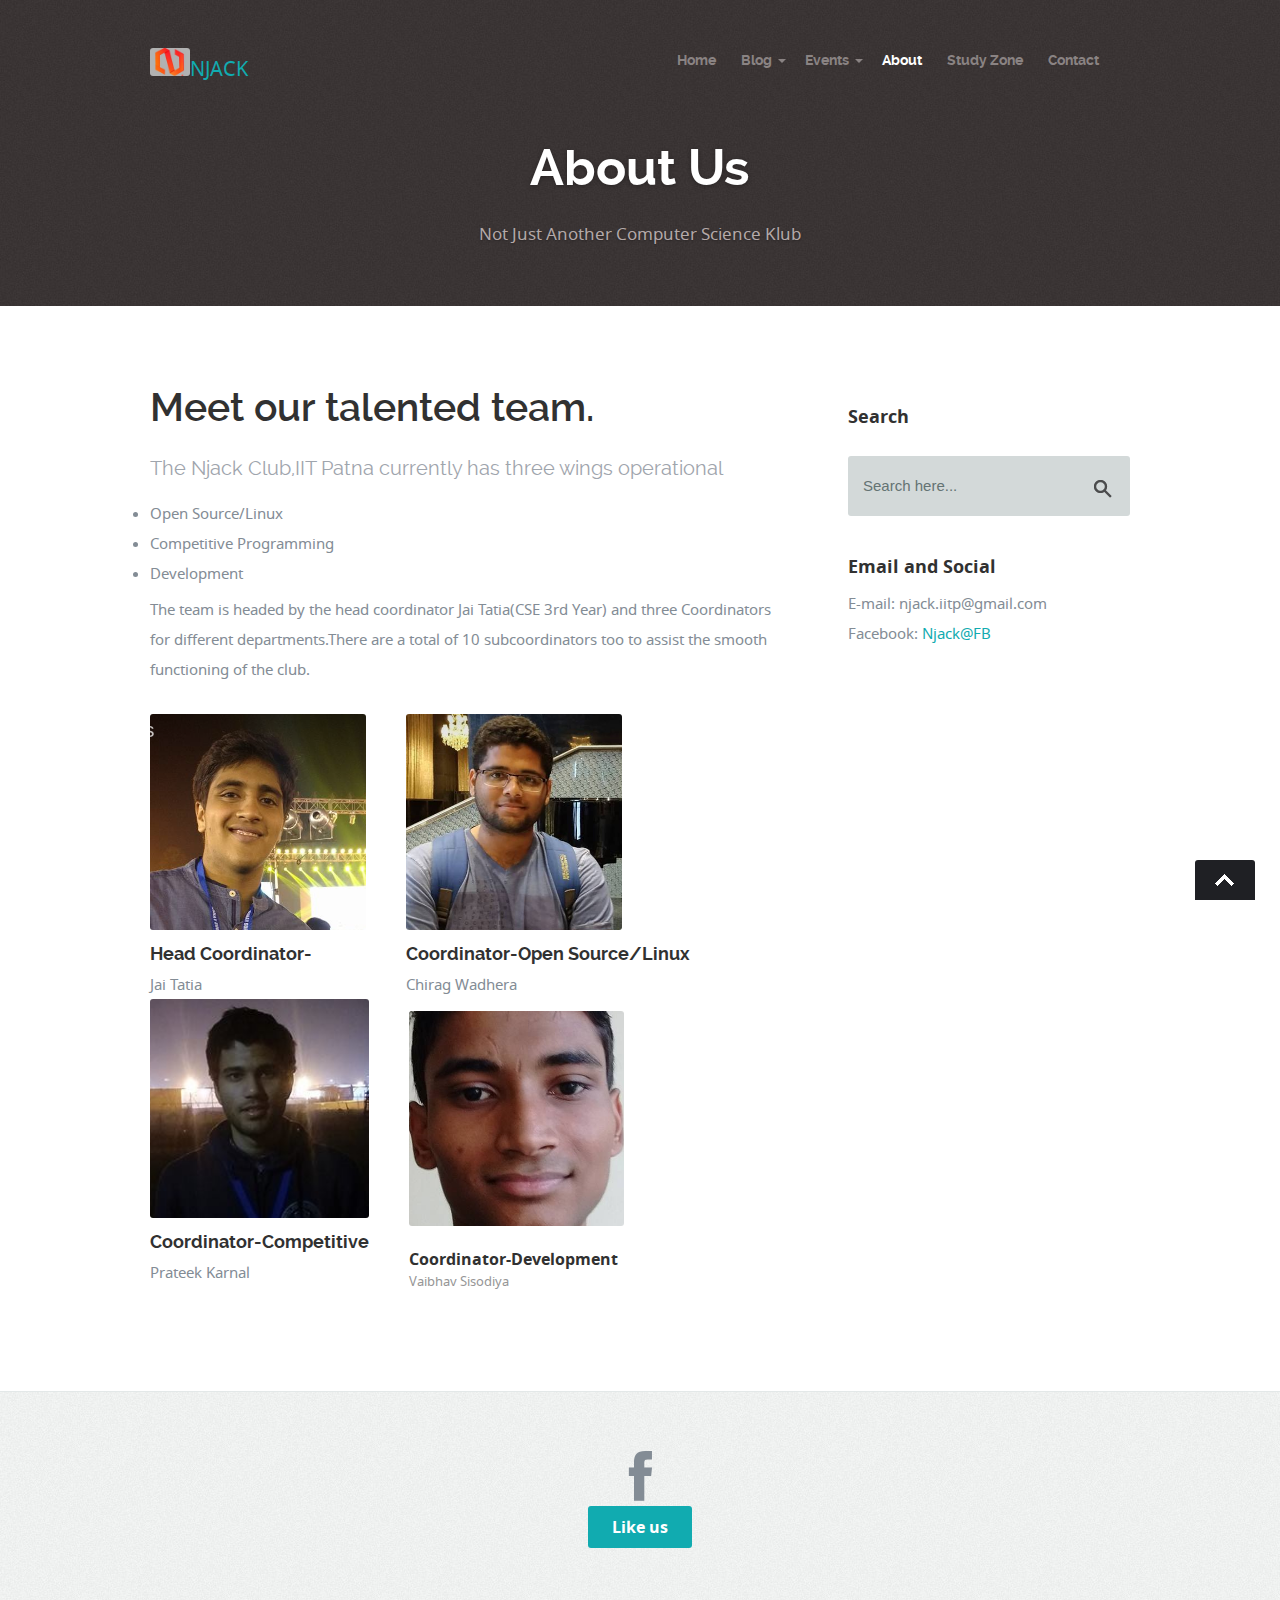
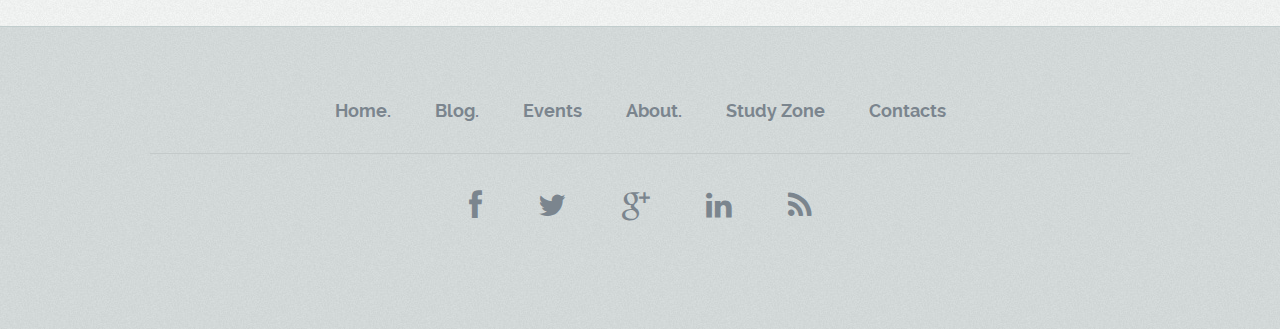
<file: sparrow/about.html>
<!DOCTYPE html>
<!--[if lt IE 8 ]><html class="no-js ie ie7" lang="en"> <![endif]-->
<!--[if IE 8 ]><html class="no-js ie ie8" lang="en"> <![endif]-->
<!--[if (gte IE 8)|!(IE)]><!--><html class="no-js" lang="en"> <!--<![endif]-->
<head>

   <!--- Basic Page Needs
   ================================================== -->
   <meta charset="utf-8">
	<title>About Page | NJACK</title>
	<meta name="description" content="">
	<meta name="author" content="">

   <!-- Mobile Specific Metas
   ================================================== -->
	<meta name="viewport" content="width=device-width, initial-scale=1, maximum-scale=1">

	<!-- CSS
    ================================================== -->
   <link rel="stylesheet" href="css/default.css">
	<link rel="stylesheet" href="css/layout.css">
   <link rel="stylesheet" href="css/media-queries.css">

   <!-- Script
   ================================================== -->
	<script src="js/modernizr.js"></script>

   <!-- Favicons
	================================================== -->
	<link rel="shortcut icon" href="favicon.ico" >

</head>

<body>

   <!-- Header
   ================================================== -->
   <header>

      <div class="row">

         <div class="twelve columns">

            <div class="logo">
               <a href="index.html" style="font-size: 20px;"><img alt="" src="images/njack_logo.png">NJACK</a>
            </div>

            <nav id="nav-wrap">

               <a class="mobile-btn" href="#nav-wrap" title="Show navigation">Show navigation</a>
	            <a class="mobile-btn" href="#" title="Hide navigation">Hide navigation</a>

               <ul id="nav" class="nav">

	               <li><a href="index.html">Home</a></li>
                   <li><span><a href="blog.html">Blog</a></span>
                     <ul>
                        <li><a href="blog.html">Blog Index</a></li>
                        <li><a href="single.html">Post</a></li>
                     </ul>
                  </li>
                  <li><span><a href="events-index.html">Events</a></span>
                     <ul>
                        <li><a href="events-index.html">Events Index</a></li>
                        <li><a href="events.html">Detailed Event</a></li>
                     </ul>
                  </li>
	               <li class="current"><a href="about.html">About</a></li>
                   <li><a href="styles.html">Study Zone</a></li>
                  <li><a href="contact.html">Contact</a></li>
               </ul> <!-- end #nav -->

            </nav> <!-- end #nav-wrap -->

         </div>

      </div>

   </header> <!-- Header End -->

   <!-- Page Title
   ================================================== -->
   <div id="page-title">

      <div class="row">

         <div class="ten columns centered text-center">
            <h1>About Us</h1>

            <p>Not Just Another Computer Science Klub</p>
         </div>

      </div>

   </div> <!-- Page Title End-->

   <!-- Content
   ================================================== -->
   <div class="content-outer">

      <div id="page-content" class="row page">

         <div id="primary" class="eight columns">

            <section>

               <h1>Meet our talented team.</h1>

               <p class="lead">The Njack Club,IIT Patna currently has three wings operational</p>
                <li>Open Source/Linux</li>
                <li>Competitive Programming</li>
                <li>Development</li>

               <p>The team is headed by the head coordinator Jai Tatia(CSE 3rd Year) and three Coordinators for different departments.There are a total of 10 subcoordinators too to assist the smooth functioning of the club.</p>

                <div class="row">

                     <div class="column member">

                        <img src="images/team/team-img-01.png" alt=""/>

                        <div class"member-name">
                           <h5>Head Coordinator-</h5><span>Jai Tatia</span>
                        </div>

                     </div>

                     <div class="column member">

                        <img src="images/team/team-img-02.png" alt=""/>

                        <div class"member-name">
                           <h5>Coordinator-Open Source/Linux</h5>
                           <span>Chirag Wadhera</span>
                        </div>
                     </div>

                     <div class="column member">
                         <img src="images/team/team-img-03.png" alt=""/>
                        <div class"member-name">
                           <h5>Coordinator-Competitive</h5>
                           <span>Prateek Karnal</span>
                     </div>

                  </div>

                        <div id="team-wrapper" class="bgrid-halves cf">
                        <div class="column member">
                        <img src="images/team/team-img-04.png" alt=""/>
                        <div class"member-name">
                           <h5>Coordinator-Development</h5>
                           <span>Vaibhav Sisodiya</span>
                        </div>

                        </div>

                  </div> <!-- Team wrapper End -->

               </div> <!-- row End -->

            </section> <!-- section end -->

         </div> <!-- primary end -->

         <div id="secondary" class="four columns end">

            <aside id="sidebar">

               <div class="widget widget_search">
                  <h5>Search</h5>
                  <form action="#">

                     <input class="text-search" type="text" onfocus="if (this.value == 'Search here...') { this.value = ''; }" onblur="if(this.value == '') { this.value = 'Search here...'; }" value="Search here...">
                     <input type="submit" class="submit-search" value="">

                  </form>
               </div>

              <!-- <div class="widget widget_text">
                  <h5 class="widget-title">Text Widget</h5>
                  <div class="textwidget">Proin gravida nibh vel velit auctor aliquet.
                  Aenean sollicitudin, lorem quis bibendum auctor, nisi elit consequat ipsum,
                  nec sagittis sem nibh id elit. Duis sed odio sit amet nibh vulputate cursus
                  a sit amet mauris. Morbi accumsan ipsum velit. </div>
		         </div>-->

               <div class="widget widget_contact">
					   <!--<h5>Address and Phone</h5>
					   <p class="address">
						   Sparrow Studio<br>
						   1600 Amphitheatre Parkway <br>
						   Mountain View, CA 94043 US<br>
						   <span>(123) 456-7890</span>
					   </p>-->

					   <h5>Email and Social</h5>
					   <p>
                     E-mail: njack.iitp@gmail.com<br>
                     <!--Twitter: <a href="#">@sparrow</a><br>-->
                     Facebook: <a href="https://www.facebook.com/njack.iitp/">Njack@FB </a><br>
                     <!--Google+: <a href="#">sparrow G+ Page</a>-->
                  </p>
				   </div>

               <!--<div class="widget widget_photostream">
                  <h5>Photostream</h5>
                  <ul class="photostream cf">
                     <li><a href="#"><img src="images/thumb.jpg" alt="thumbnail"></a></li>
                     <li><a href="#"><img src="images/thumb.jpg" alt="thumbnail"></a></li>
                     <li><a href="#"><img src="images/thumb.jpg" alt="thumbnail"></a></li>
                     <li><a href="#"><img src="images/thumb.jpg" alt="thumbnail"></a></li>
                     <li><a href="#"><img src="images/thumb.jpg" alt="thumbnail"></a></li>
                     <li><a href="#"><img src="images/thumb.jpg" alt="thumbnail"></a></li>
                     <li><a href="#"><img src="images/thumb.jpg" alt="thumbnail"></a></li>
                     <li><a href="#"><img src="images/thumb.jpg" alt="thumbnail"></a></li>
                  </ul>
	            </div>-->

            </aside>

         </div> <!-- secondary End-->

      </div> <!-- page-content End-->

   </div> <!-- Content End-->

   <!-- Tweets Section
   ================================================== -->
   <section id="tweets">

      <div class="row">

         <div class="tweeter-icon align-center">
            <i class="fa fa-facebook"></i>
         </div>


         <p class="align-center"><a href="https://www.facebook.com/njack.iitp/?hc_ref=ARROLHEaXF1FgbBuzXzv2QT0BIi0VIWfwWi0a4Y-GxaTFLGKD2q0lsVJhWelJyQqeT4" class="button">Like us</a></p>

      </div>

   </section> <!-- Tweet Section End-->

   <!-- footer
   ================================================== -->
   <footer>

      <div class="row">

         <div class="twelve columns">

            <ul class="footer-nav">
					<li><a href="#">Home.</a></li>
              	<li><a href="#">Blog.</a></li>
              	<li><a href="#">Events</a></li>
              	<li><a href="#">About.</a></li>
              	<li><a href="#">Study Zone</a></li>
               <li><a href="#">Contacts</a></li>
			   </ul>

            <ul class="footer-social">
               <li><a href="#"><i class="fa fa-facebook"></i></a></li>
               <li><a href="#"><i class="fa fa-twitter"></i></a></li>
               <li><a href="#"><i class="fa fa-google-plus"></i></a></li>
               <li><a href="#"><i class="fa fa-linkedin"></i></a></li>
               <li><a href="#"><i class="fa fa-rss"></i></a></li>
            </ul>


         </div>

         <div id="go-top" style="display: block;"><a title="Back to Top" href="#">Go To Top</a></div>

      </div>

   </footer> <!-- Footer End-->

   <!-- Java Script
   ================================================== -->
   <script src="http://ajax.googleapis.com/ajax/libs/jquery/1.10.2/jquery.min.js"></script>
   <script>window.jQuery || document.write('<script src="js/jquery-1.10.2.min.js"><\/script>')</script>
   <script type="text/javascript" src="js/jquery-migrate-1.2.1.min.js"></script>

   <script src="js/jquery.flexslider.js"></script>
   <script src="js/doubletaptogo.js"></script>
   <script src="js/init.js"></script> 

</body>

</html>
</file>
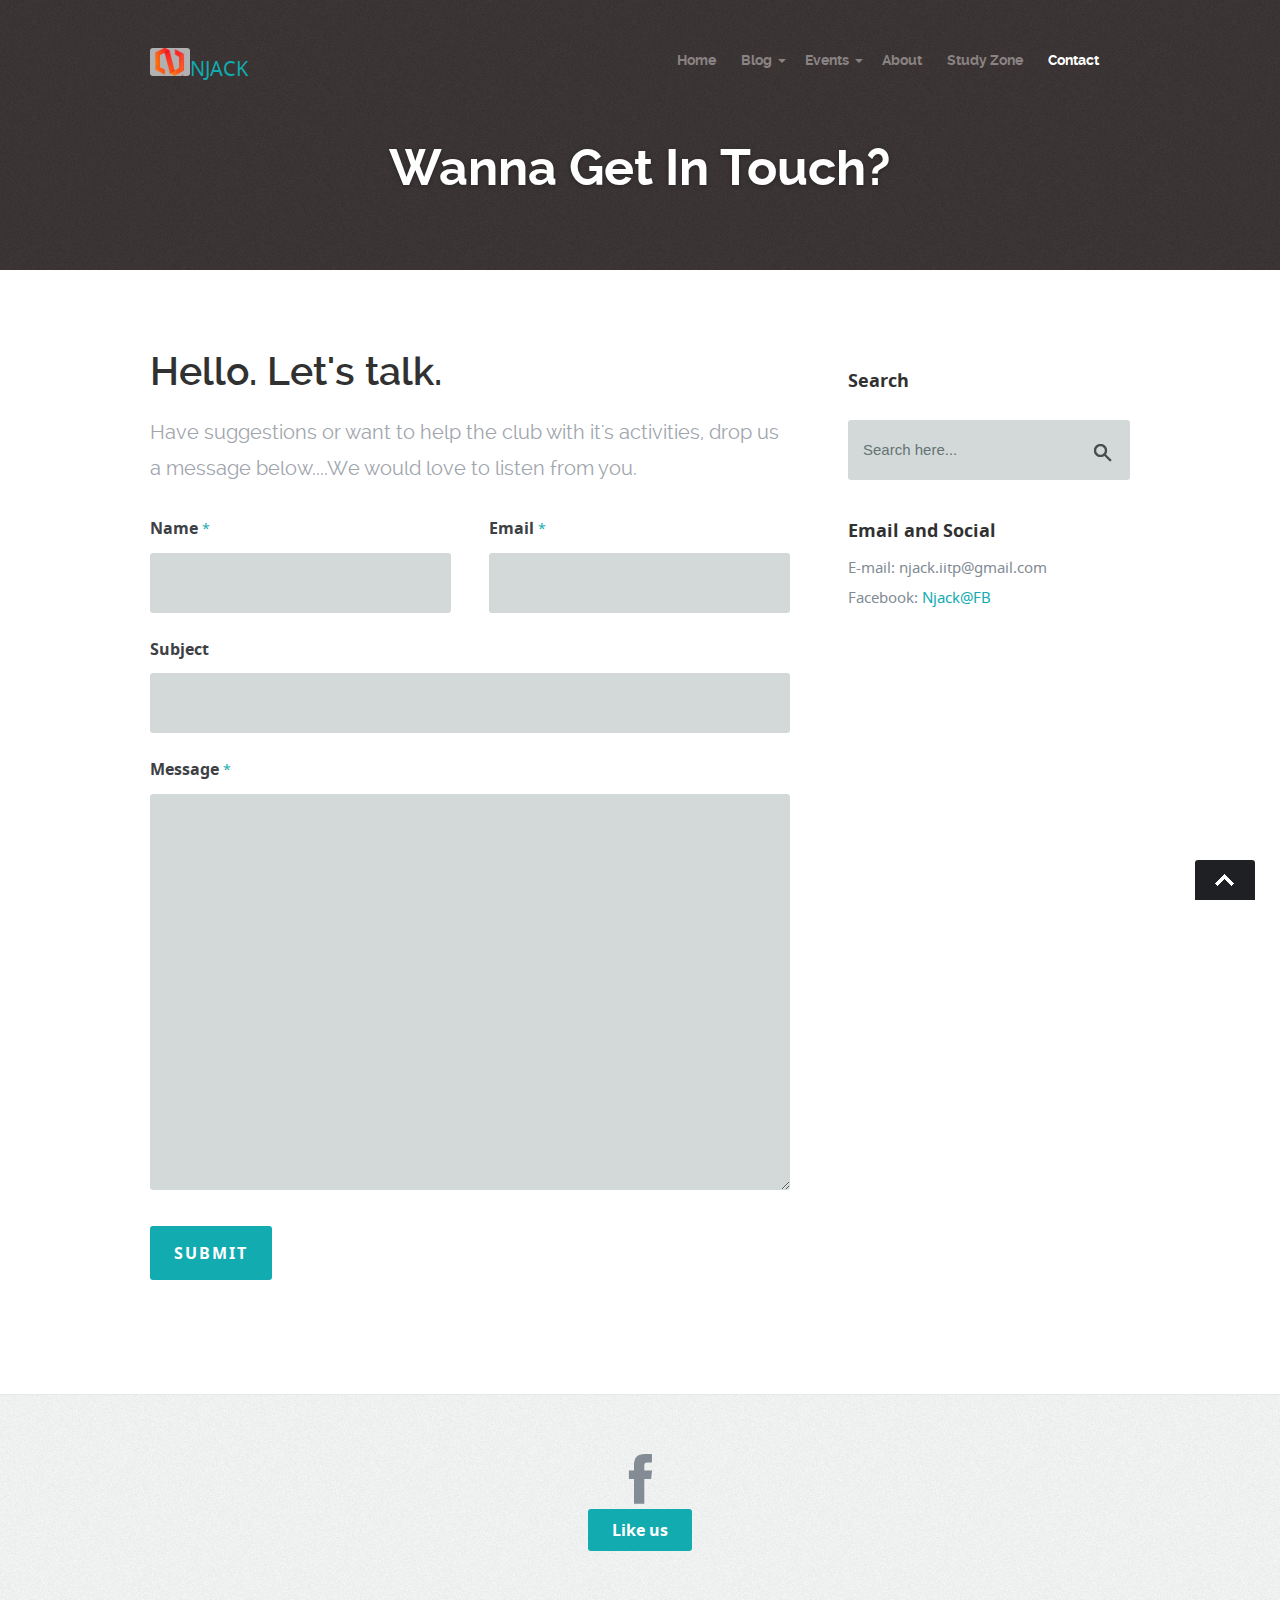
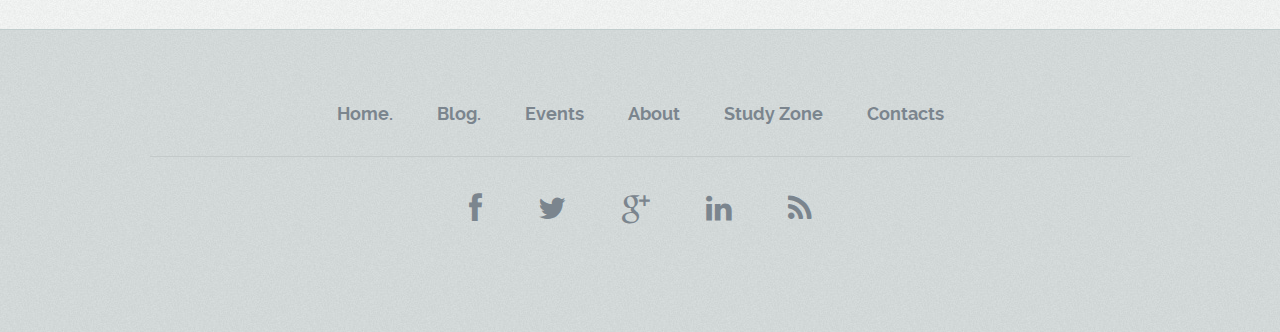
<file: sparrow/contact.html>
<!DOCTYPE html>
<!--[if lt IE 8 ]><html class="no-js ie ie7" lang="en"> <![endif]-->
<!--[if IE 8 ]><html class="no-js ie ie8" lang="en"> <![endif]-->
<!--[if (gte IE 8)|!(IE)]><!--><html class="no-js" lang="en"> <!--<![endif]-->
<head>

   <!--- Basic Page Needs
   ================================================== -->
   <meta charset="utf-8">
	<title>Contact Page | NJACK</title>
	<meta name="description" content="">
	<meta name="author" content="">

   <!-- Mobile Specific Metas
   ================================================== -->
	<meta name="viewport" content="width=device-width, initial-scale=1, maximum-scale=1">

	<!-- CSS
    ================================================== -->
   <link rel="stylesheet" href="css/default.css">
	<link rel="stylesheet" href="css/layout.css">
   <link rel="stylesheet" href="css/media-queries.css">

   <!-- Script
   ================================================== -->
	<script src="js/modernizr.js"></script>

   <!-- Favicons
	================================================== -->
	<link rel="shortcut icon" href="favicon.ico" >

</head>

<body>

   <!-- Header
   ================================================== -->
   <header>

      <div class="row">

         <div class="twelve columns">

            <div class="logo">
               <a href="index.html" style="font-size: 20px;"><img alt="" src="images/njack_logo.png">NJACK</a>
            </div>

            <nav id="nav-wrap">

               <a class="mobile-btn" href="#nav-wrap" title="Show navigation">Show navigation</a>
	            <a class="mobile-btn" href="#" title="Hide navigation">Hide navigation</a>

               <ul id="nav" class="nav">

	               <li><a href="index.html">Home</a></li>
	               <li><span><a href="blog.html">Blog</a></span>
                     <ul>
                        <li><a href="blog.html">Blog Index</a></li>
                        <li><a href="single.html">Post</a></li>
                     </ul>
                  </li>
                  <li><span><a href="events-index.html">Events</a></span>
                     <ul>
                        <li><a href="events-index.html">Events Index</a></li>
                        <li><a href="events.html">Detailed Events</a></li>
                     </ul>
                  </li>
	               <li><a href="about.html">About</a></li>
                   <li><a href="styles.html">Study Zone</a></li>
                  <li class="current"><a href="contact.html">Contact</a></li>


               </ul> <!-- end #nav -->

            </nav> <!-- end #nav-wrap -->

         </div>

      </div>

   </header> <!-- Header End -->

   <!-- Page Title
   ================================================== -->
   <div id="page-title">

      <div class="row">

         <div class="ten columns centered text-center">
            <h1>Wanna Get In Touch?</h1>
         </div>

      </div>

   </div> <!-- Page Title End-->

   <!-- Content
   ================================================== -->
   <div class="content-outer">

      <div id="page-content" class="row page">

         <div id="primary" class="eight columns">

            <section>

              <h1>Hello. Let's talk.</h1>

              <p class="lead">Have suggestions or want to help the club with it's activities,
              drop us a message below....We would love to listen from you.
              </p>

              <div id="contact-form">

                  <!-- form -->
                  <form name="contactForm" id="contactForm" method="post" action="">
      					<fieldset>

                        <div class="half">
      						   <label for="contactName">Name <span class="required">*</span></label>
      						   <input name="contactName" type="text" id="contactName" size="35" value="" />
                        </div>

                        <div class="half pull-right">
      						   <label for="contactEmail">Email <span class="required">*</span></label>
      						   <input name="contactEmail" type="text" id="contactEmail" size="35" value="" />
                        </div>

                        <div>
      						   <label for="contactSubject">Subject</label>
      						   <input name="contactSubject" type="text" id="contactSubject" size="35" value="" />
                        </div>

                        <div>
                           <label  for="contactMessage">Message <span class="required">*</span></label>
                           <textarea name="contactMessage"  id="contactMessage" rows="15" cols="50" ></textarea>
                        </div>

                        <div>
                           <button class="submit">Submit</button>
                           <span id="image-loader">
                              <img src="images/loader.gif" alt="" />
                           </span>
                        </div>

      					</fieldset>
      				</form> <!-- Form End -->

                  <!-- contact-warning -->
                  <div id="message-warning"></div>
                  <!-- contact-success -->
      				<div id="message-success">
                     <i class="icon-ok"></i>Your message was sent, thank you!<br />
      				</div>

               </div>

            </section> <!-- section end -->

         </div>

         <div id="secondary" class="four columns end">

            <aside id="sidebar">

               <div class="widget widget_search">
                  <h5>Search</h5>
                  <form action="#">

                     <input class="text-search" type="text" onfocus="if (this.value == 'Search here...') { this.value = ''; }" onblur="if(this.value == '') { this.value = 'Search here...'; }" value="Search here...">
                     <input type="submit" class="submit-search" value="">

                  </form>
               </div>

               <!-- <div class="widget widget_text">
                  <h5 class="widget-title">Text Widget</h5>
                  <div class="textwidget">Proin gravida nibh vel velit auctor aliquet.
                  Aenean sollicitudin, lorem quis bibendum auctor, nisi elit consequat ipsum,
                  nec sagittis sem nibh id elit. Duis sed odio sit amet nibh vulputate cursus
                  a sit amet mauris. Morbi accumsan ipsum velit. </div>
		         </div>-->

               <div class="widget widget_contact">
					   <!--<h5>Address and Phone</h5>
					   <p class="address">
						   Sparrow Studio<br>
						   1600 Amphitheatre Parkway <br>
						   Mountain View, CA 94043 US<br>
						   <span>(123) 456-7890</span>
					   </p>-->

					   <h5>Email and Social</h5>
					   <p>
                     E-mail: njack.iitp@gmail.com<br>
                     <!--Twitter: <a href="#">@sparrow</a><br>-->
                     Facebook: <a href="https://www.facebook.com/njack.iitp/">Njack@FB </a><br>
                     <!--Google+: <a href="#">sparrow G+ Page</a>-->
                  </p>
				   </div>

            </aside>

         </div>

      </div>

   </div> <!-- Content End-->

   <!-- Tweets Section
   ================================================== -->
   <section id="tweets">

      <div class="row">

         <div class="tweeter-icon align-center">
            <i class="fa fa-facebook"></i>
         </div>


         <p class="align-center"><a href="https://www.facebook.com/njack.iitp/?hc_ref=ARROLHEaXF1FgbBuzXzv2QT0BIi0VIWfwWi0a4Y-GxaTFLGKD2q0lsVJhWelJyQqeT4" class="button">Like us</a></p>

      </div>

   </section> <!-- Tweet Section End-->

   <!-- footer
   ================================================== -->
   <footer>

      <div class="row">

         <div class="twelve columns">

            <ul class="footer-nav">
					<li><a href="#">Home.</a></li>
              	<li><a href="#">Blog.</a></li>
              	<li><a href="#">Events</a></li>
              	<li><a href="#">About</a></li>
              	<li><a href="#">Study Zone</a></li>
               <li><a href="#">Contacts</a></li>
            </ul>

            <ul class="footer-social">
               <li><a href="#"><i class="fa fa-facebook"></i></a></li>
               <li><a href="#"><i class="fa fa-twitter"></i></a></li>
               <li><a href="#"><i class="fa fa-google-plus"></i></a></li>
               <li><a href="#"><i class="fa fa-linkedin"></i></a></li>
               <li><a href="#"><i class="fa fa-rss"></i></a></li>
            </ul>

         </div>

         <div id="go-top" style="display: block;"><a title="Back to Top" href="#">Go To Top</a></div>

      </div>

   </footer> <!-- Footer End-->

   <!-- Java Script
   ================================================== -->
   <script src="http://ajax.googleapis.com/ajax/libs/jquery/1.10.2/jquery.min.js"></script>
   <script>window.jQuery || document.write('<script src="js/jquery-1.10.2.min.js"><\/script>')</script>
   <script type="text/javascript" src="js/jquery-migrate-1.2.1.min.js"></script>

   <script src="js/jquery.flexslider.js"></script>
   <script src="js/doubletaptogo.js"></script>
   <script src="js/init.js"></script>

</body>

</html>
</file>
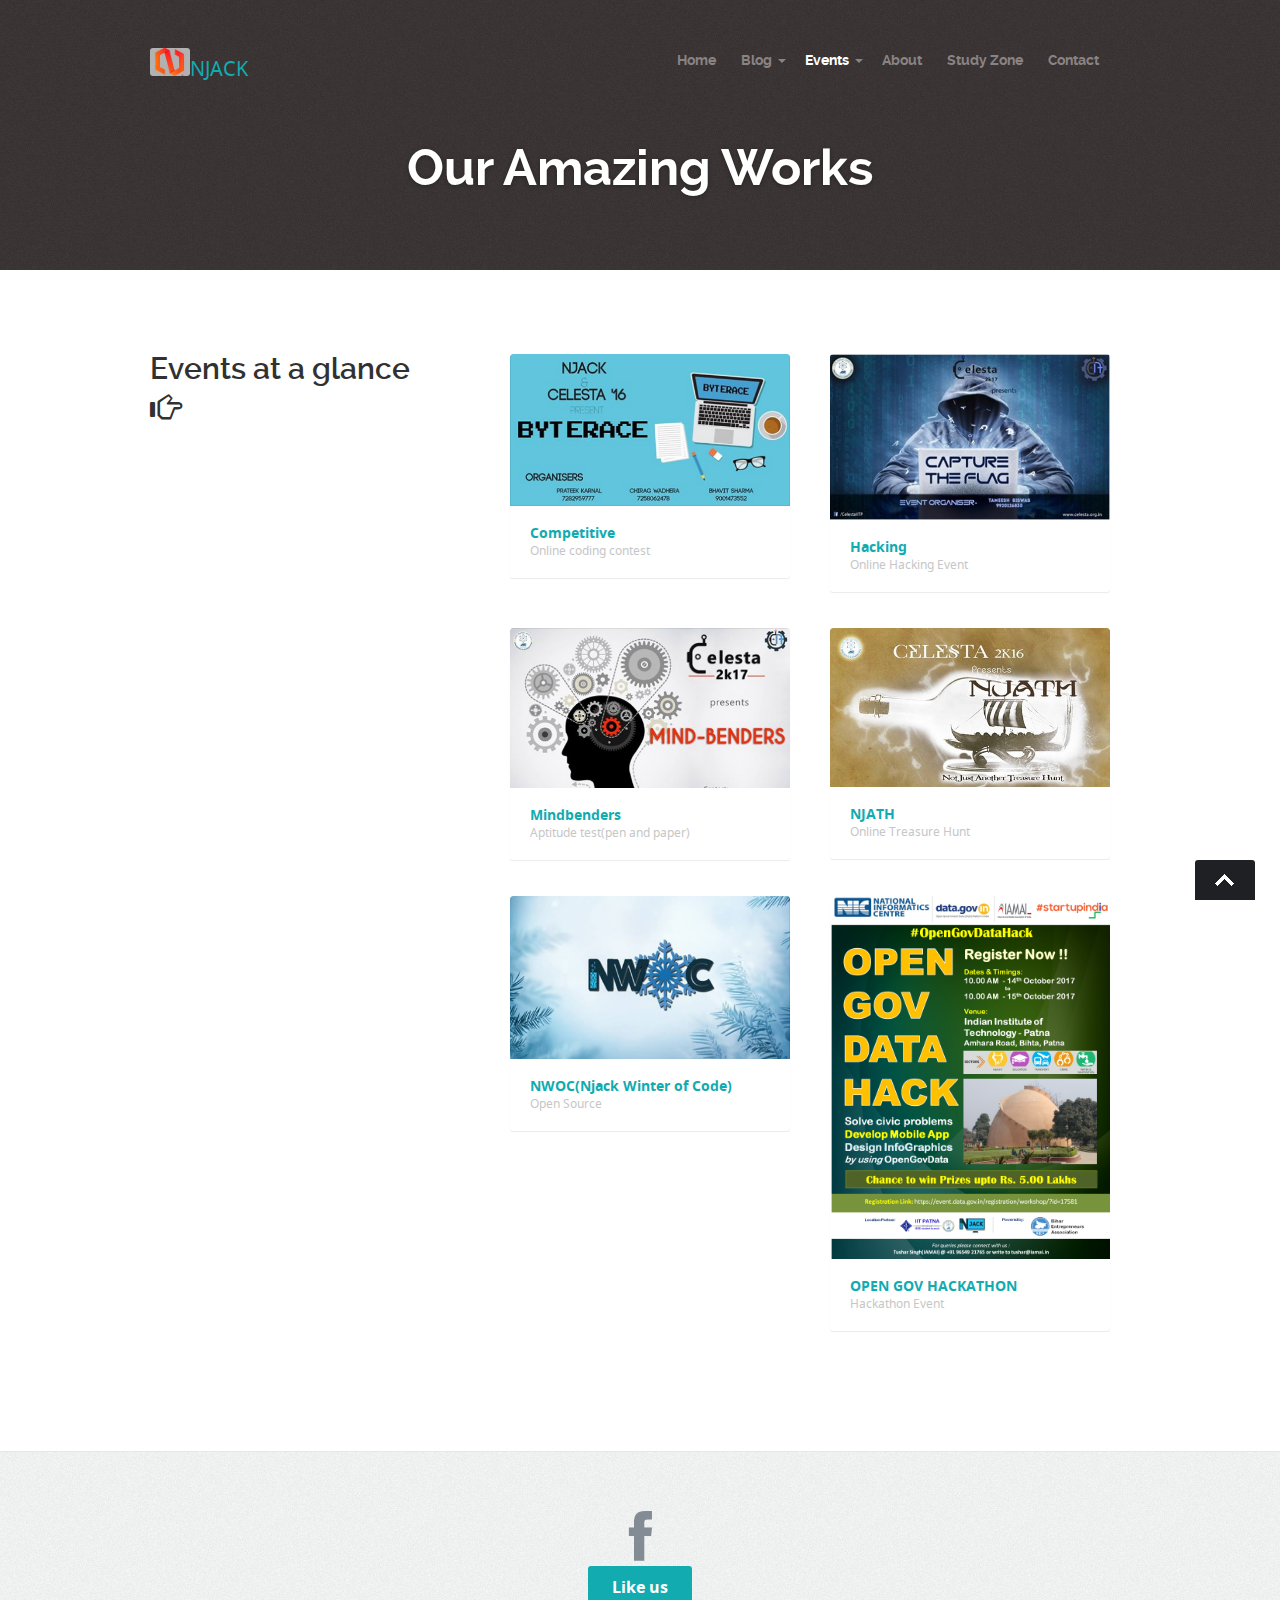
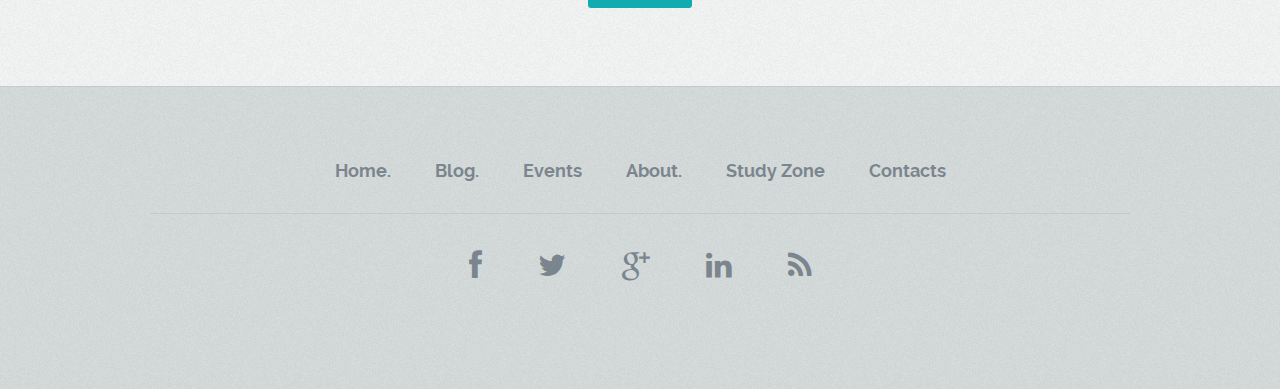
<file: sparrow/events-index.html>
<!DOCTYPE html>
<!--[if lt IE 8 ]><html class="no-js ie ie7" lang="en"> <![endif]-->
<!--[if IE 8 ]><html class="no-js ie ie8" lang="en"> <![endif]-->
<!--[if (gte IE 8)|!(IE)]><!--><html class="no-js" lang="en"> <!--<![endif]-->
<head>

   <!--- Basic Page Needs
   ================================================== -->
   <meta charset="utf-8">
	<title>Events | Njack</title>
	<meta name="description" content="">
	<meta name="author" content="">
    <link rel="stylesheet" href="https://maxcdn.bootstrapcdn.com/bootstrap/3.3.7/css/bootstrap.min.css">

   <!-- Mobile Specific Metas
   ================================================== -->
	<meta name="viewport" content="width=device-width, initial-scale=1, maximum-scale=1">

	<!-- CSS
    ================================================== -->
   <link rel="stylesheet" href="css/default.css">
	<link rel="stylesheet" href="css/layout.css">
   <link rel="stylesheet" href="css/media-queries.css">

   <!-- Script
   ================================================== -->
	<script src="js/modernizr.js"></script>

   <!-- Favicons
	================================================== -->
	<link rel="shortcut icon" href="favicon.ico" >

</head>

<body>

   <!-- Header
   ================================================== -->
   <header>

      <div class="row">

         <div class="twelve columns">

            <div class="logo">
               <a href="#" style="font-size: 20px;"><img alt="" src="images/njack_logo.png">NJACK</a>
            </div>

            <nav id="nav-wrap">

               <a class="mobile-btn" href="#nav-wrap" title="Show navigation">Show navigation</a>
	            <a class="mobile-btn" href="#" title="Hide navigation">Hide navigation</a>

               <ul id="nav" class="nav">

	               <li><a href="index.html">Home</a></li>
                   <li><span><a href="blog.html">Blog</a></span>
                     <ul>
                        <li><a href="blog.html">Blog Index</a></li>
                        <li><a href="single.html">Post</a></li>
                     </ul>
                  </li>
                  <li class="current"><span><a href="events-index.html">Events</a></span>
                     <ul>
                        <li><a href="events-index.html">Events Index</a></li>
                        <li><a href="events.html">Detailed Event</a></li>
                     </ul>
                  </li>
	               <li><a href="about.html">About</a></li>
                   <li><a href="styles.html">Study Zone</a></li>
                  <li><a href="contact.html">Contact</a></li>
               </ul> <!-- end #nav -->

            </nav> <!-- end #nav-wrap -->

         </div>

      </div>

   </header> <!-- Header End -->

   <!-- Page Title
   ================================================== -->
   <div id="page-title">

      <div class="row">

         <div class="ten columns centered text-center">
            <h1>Our Amazing Works</h1>
         </div>

      </div>

   </div> <!-- Page Title End-->

   <!-- Content
   ================================================== -->
   <div class="content-outer">

      <div id="page-content" class="row portfolio">

         <section class="entry cf">

            <div id="secondary"  class="four columns entry-details">

               <h1>Events at a glance <span class="glyphicon glyphicon-hand-right"></span></h1>

               <!--<p class="lead">Proin gravida nibh vel velit auctor aliquet. Aenean sollicitudin, lorem quis bibendum auctor,
               nisi elit consequat ipsum, nec sagittis sem nibh id elit. Duis sed odio sit amet nibh.</p>

               <p>Proin gravida nibh vel velit auctor aliquet. Aenean sollicitudin, lorem quis bibendum auctor,
               nisi elit consequat ipsum, nec sagittis sem nibh id elit. Duis sed odio sit amet nibh vulputate
               cursus a sit amet mauris. Morbi accumsan ipsum velit. Nam nec tellus a odio tincidunt auctor a
               ornare odio.</p>-->

            </div> <!-- Secondary End-->

            <div id="primary" class="eight columns portfolio-list">

               <div id="portfolio-wrapper" class="bgrid-halves cf">

          		   <div class="columns portfolio-item first">
                     <div class="item-wrap">
          				   <a href="events.html">
                           <img alt="" src="images/events/BYTERACE.png">
                           <div class="overlay"></div>
                           <div class="link-icon"><i class="fa fa-link"></i></div>
                        </a>
          					<div class="portfolio-item-meta">
          					   <h5><a href="events.html">Competitive</a></h5>
                           <p>Online coding contest</p>
          					</div>
                     </div>
          			</div>

                  <div class="columns portfolio-item">
                     <div class="item-wrap">
          				   <a href="portfolio.html">
                           <img alt="" src="images/events/CAPTURE_THE_FLAG.png">
                           <div class="overlay"></div>
                           <div class="link-icon"><i class="fa fa-link"></i></div>
                        </a>
          					<div class="portfolio-item-meta">
          					   <h5><a href="portfolio.html">Hacking</a></h5>
                           <p>Online Hacking Event</p>
          					</div>
                     </div>
          			</div>

                  <div class="columns portfolio-item first">
                     <div class="item-wrap">
          				   <a href="portfolio.html">
                           <img alt="" src="images/events/MINDBENDERS.png">
                           <div class="overlay"></div>
                           <div class="link-icon"><i class="fa fa-link"></i></div>
                        </a>
          					<div class="portfolio-item-meta">
          					   <h5><a href="portfolio.html">Mindbenders</a></h5>
                           <p>Aptitude test(pen and paper)</p>
          					</div>
                     </div>
          			</div>

                  <div class="columns portfolio-item">
                     <div class="item-wrap">
          				   <a href="portfolio.html">
                           <img alt="" src="images/events/NJATH.png">
                           <div class="overlay"></div>
                           <div class="link-icon"><i class="fa fa-link"></i></div>
                        </a>
          					<div class="portfolio-item-meta">
          					   <h5><a href="events.html">NJATH</a></h5>
                           <p>Online Treasure Hunt</p>
          					</div>
                     </div>
          			</div>

                  <div class="columns portfolio-item first">
                     <div class="item-wrap">
          				   <a href="events.html">
                           <img alt="" src="images/events/NWOC.png">
                           <div class="overlay"></div>
                           <div class="link-icon"><i class="fa fa-link"></i></div>
                        </a>
          					<div class="portfolio-item-meta">
          					   <h5><a href="events.html">NWOC(Njack Winter of Code)</a></h5>
                           <p>Open Source</p>
          					</div>
                     </div>
          			</div>

                  <div class="columns portfolio-item">
                     <div class="item-wrap">
          				   <a href="events.html">
                           <img alt="" src="images/events/OPEN_GOV_HACKATHON.png">
                           <div class="overlay"></div>
                           <div class="link-icon"><i class="fa fa-link"></i></div>
                        </a>
          					<div class="portfolio-item-meta">
          					   <h5><a href="events.html">OPEN GOV HACKATHON</a></h5>
                           <p>Hackathon Event</p>
          					</div>
                     </div>
          			</div>

               </div>

            </div> <!-- primary end-->

         </section> <!-- end section -->

      </div> <!-- #page-content end-->

   </div> <!-- content End-->

   <!-- Tweets Section
   ================================================== -->
   <section id="tweets">

      <div class="row">

         <div class="tweeter-icon align-center">
            <i class="fa fa-facebook"></i>
         </div>


         <p class="align-center"><a href="https://www.facebook.com/njack.iitp/?hc_ref=ARROLHEaXF1FgbBuzXzv2QT0BIi0VIWfwWi0a4Y-GxaTFLGKD2q0lsVJhWelJyQqeT4" class="button">Like us</a></p>

      </div>

   </section> <!-- Tweet Section End-->

   <!-- footer
   ================================================== -->
   <footer>

      <div class="row">

         <div class="twelve columns">

            <ul class="footer-nav">
					<li><a href="#">Home.</a></li>
              	<li><a href="#">Blog.</a></li>
              	<li><a href="#">Events</a></li>
              	<li><a href="#">About.</a></li>
              	<li><a href="#">Study Zone</a></li>
               <li><a href="#">Contacts</a></li>
            </ul>

            <ul class="footer-social">
               <li><a href="#"><i class="fa fa-facebook"></i></a></li>
               <li><a href="#"><i class="fa fa-twitter"></i></a></li>
               <li><a href="#"><i class="fa fa-google-plus"></i></a></li>
               <li><a href="#"><i class="fa fa-linkedin"></i></a></li>
               <li><a href="#"><i class="fa fa-rss"></i></a></li>
            </ul>

         </div>

         <div id="go-top" style="display: block;"><a title="Back to Top" href="#">Go To Top</a></div>

      </div>

   </footer> <!-- Footer End-->

   <!-- Java Script
   ================================================== -->
   <script src="http://ajax.googleapis.com/ajax/libs/jquery/1.10.2/jquery.min.js"></script>
   <script>window.jQuery || document.write('<script src="js/jquery-1.10.2.min.js"><\/script>')</script>
   <script type="text/javascript" src="js/jquery-migrate-1.2.1.min.js"></script>

   <script src="js/jquery.flexslider.js"></script>
   <script src="js/doubletaptogo.js"></script>
   <script src="js/init.js"></script>  

</body>

</html>
</file>
<file: sparrow/css/default.css>
/*
=====================================================================
*   Sparrow v1.0 Default Stylesheet
*   url: styleshout.com
*   02-07-2014
=====================================================================

TOC:
a. Webfonts and Icon fonts
b. Reset
c. Default Styles
   1. Basic
   2. Typography
   3. Links
   4. Images
   5. Buttons
   6. Forms
d. Grid
e. Others
   1. Clearing
   2. Misc

=====================================================================  */

/* ------------------------------------------------------------------ */
/* a. Webfonts and Icon fonts
 ------------------------------------------------------------------ */

@import url("fonts.css");
@import url("font-awesome/css/font-awesome.min.css");

/* ------------------------------------------------------------------
/* b. Reset
      Adapted from:
      Normalize.css - https://github.com/necolas/normalize.css/
      HTML5 Doctor Reset - html5doctor.com/html-5-reset-stylesheet/
/* ------------------------------------------------------------------ */

html, body, div, span, object, iframe,
h1, h2, h3, h4, h5, h6, p, blockquote, pre,
abbr, address, cite, code,
del, dfn, em, img, ins, kbd, q, samp,
small, strong, sub, sup, var,
b, i,
dl, dt, dd, ol, ul, li,
fieldset, form, label, legend,
table, caption, tbody, tfoot, thead, tr, th, td,
article, aside, canvas, details, figcaption, figure,
footer, header, hgroup, menu, nav, section, summary,
time, mark, audio, video {
   margin: 0;
   padding: 0;
   border: 0;
   outline: 0;
   font-size: 100%;
   vertical-align: baseline;
   background: transparent;
}

article,aside,details,figcaption,figure,
footer,header,hgroup,menu,nav,section {
   display: block;
}
.carousel-caption {
    top: 10px;
    bottom: auto;
}
audio,
canvas,
video {
   display: inline-block;
}

audio:not([controls]) {
   display: none;
   height: 0;
}

[hidden] { display: none; }

code, kbd, pre, samp {
   font-family: monospace, serif;
   font-size: 1em;
}

pre {
   white-space: pre;
   white-space: pre-wrap;
   word-wrap: break-word;
}

blockquote, q { quotes: &#8220 &#8220; }

blockquote:before, blockquote:after,
q:before, q:after {
   content: '';
   content: none;
}

ins {
   background-color: #ff9;
   color: #000;
   text-decoration: none;
}

mark {
   background-color: #A7F4F6;
   color: #555;
}

del { text-decoration: line-through; }

abbr[title], dfn[title] {
   border-bottom: 1px dotted;
   cursor: help;
}

table {
   border-collapse: collapse;
   border-spacing: 0;
}


/* ------------------------------------------------------------------ */
/* c. Default and Basic Styles
      Adapted from:
      Skeleton CSS Framework - http://www.getskeleton.com/
      Typeplate Typographic Starter Kit - http://typeplate.com/
/* ------------------------------------------------------------------ */

/*  1. Basic  ------------------------------------------------------- */

*,
*:before,
*:after {
   -moz-box-sizing: border-box;
   -webkit-box-sizing: border-box;
   box-sizing: border-box;
}

html { font-size: 62.5%; }

body {
   background: #fff;
   font-family: notosans-regular, sans-serif;
   font-size: 15px;
   line-height: 30px;
	color: #838C95;

   -webkit-font-smoothing: antialiased; /* Fix for webkit rendering */
	-webkit-text-size-adjust: 100%;
}

/*  2. Typography
       Vertical rhythm with leading derived from 6
--------------------------------------------------------------------- */

h1, h2, h3, h4, h5, h6 {
   color: #313131;
	font-family: raleway-bold, sans-serif;
}
h1 a, h2 a, h3 a, h4 a, h5 a, h6 a { font-weight: inherit; }
h1 { font-size: 42px; line-height: 48px; margin-bottom: 12px;}
h2 { font-size: 30px; line-height: 42px; margin-bottom: 6px; }
h3 { font-size: 24px; line-height: 30px; margin-bottom: 12px; }
h4 { font-size: 21px; line-height: 30px; margin-bottom: 6px; }
h5 { font-size: 18px; line-height: 30px; }
h6 { font-size: 14px; line-height: 30px; }
.subheader { }

p { margin: 0 0 30px 0; }
p img { margin: 0; }
p.lead {
   font: 20px/36px raleway-regular, sans-serif;
   margin-bottom: 18px;
   color: #9FA5AD;
}

/* for 'em' and 'strong' tags, font-size and line-height should be same with
the body tag due to rendering problems in some browsers */
em { font: 15px/30px notosans-italic, sans-serif; }
strong, b { font: 15px/30px notosans-bold, sans-serif; }
small { font-size: 11px; line-height: inherit; }

/*	Blockquotes */
blockquote {
   margin: 30px 0px;
   padding-left: 40px;
   position: relative;
}
blockquote:before {
   content: "\201C";
   opacity: 0.45;
   font-size: 80px;
   line-height: 0px;
   margin: 0;
   font-family: arial, sans-serif;

   position: absolute;
   top:  30px;
	left: 0;
}
blockquote p {
   font-family: georgia, serif;
   font-style: italic;
   padding: 0;
   font-size: 18px;
   line-height: 30px;
}
blockquote cite {
   display: block;
   font-size: 12px;
   font-style: normal;
   line-height: 18px;
}
blockquote cite:before { content: "\2014 \0020"; }
blockquote cite a,
blockquote cite a:visited { color: #8B9798; border: none }

/* ---------------------------------------------------------------------
/*  Pull Quotes Markup
/*
    <aside class="pull-quote">
		<blockquote>
			<p></p>
		</blockquote>
	 </aside>
/*
/* --------------------------------------------------------------------- */
.pull-quote {
   position: relative;
	padding: 18px 30px 18px 0px;
}
.pull-quote:before,
.pull-quote:after {
	height: 1em;
	opacity: 0.45;
	position: absolute;
	font-size: 80px;
   font-family: Arial, Sans-Serif;
}
.pull-quote:before {
	content: "\201C";
	top:  33px;
	left: 0;
}
.pull-quote:after {
	content: '\201D';
	bottom: -33px;
	right: 0;
}
.pull-quote blockquote {
   margin: 0;
}
.pull-quote blockquote:before {
   content: none;
}

/* Abbreviations */
abbr {
   font-family: notosans-bold, sans-serif;
	font-variant: small-caps;
	text-transform: lowercase;
   letter-spacing: .5px;
	color: gray;
}
abbr:hover { cursor: help; }

/* drop cap */
.drop-cap:first-letter {
	float: left;
	margin: 0;
	padding: 14px 6px 0 0;
	font-size: 84px;
	font-family: /* Copperplate */ raleway-bold, sans-serif;
   line-height: 60px;
	text-indent: 0;
	background: transparent;
	color: inherit;
}

hr { border: solid #E3E3E3; border-width: 1px 0 0; clear: both; margin: 11px 0 30px; height: 0; }


/*  3. Links  ------------------------------------------------------- */

a, a:visited {
   text-decoration: none;
   outline: 0;
   color: #11ABB0;

   -webkit-transition: color .3s ease-in-out;
   -moz-transition: color .3s ease-in-out;
   -o-transition: color .3s ease-in-out;
   transition: color .3s ease-in-out;
}
a:hover, a:focus { color: #313131; }
p a, p a:visited { line-height: inherit; }


/*  4. List  --------------------------------------------------------- */

ul, ol { margin-bottom: 24px; margin-top: 12px; }
ul { list-style: none outside; }
ol { list-style: decimal; }
ol, ul.square, ul.circle, ul.disc { margin-left: 30px; }
ul.square { list-style: square outside; }
ul.circle { list-style: circle outside; }
ul.disc { list-style: disc outside; }
ul ul, ul ol,
ol ol, ol ul { margin: 6px 0 6px 30px; }
ul ul li, ul ol li,
ol ol li, ol ul li { margin-bottom: 6px; }
li { line-height: 18px; margin-bottom: 12px; }
ul.large li { }
li p { }

/* ---------------------------------------------------------------------
/*  Stats Tab Markup

    <ul class="stats-tabs">
		<li><a href="#">[value]<b>[name]</b></a></li>
	 </ul>

    Extend this object into your markup.
/*
/* --------------------------------------------------------------------- */
.stats-tabs {
   padding: 0;
   margin: 24px 0;
}
.stats-tabs li {
	display: inline-block;
	margin: 0 10px 18px 0;
	padding: 0 10px 0 0;
	border-right: 1px solid #ccc;
}
.stats-tabs li:last-child {
	margin: 0;
	padding: 0;
	border: none;
}
.stats-tabs li a {
	display: inline-block;
	font-size: 22px;
	font-family: notosans-bold, sans-serif;
   border: none;
   color: #313131;
}
.stats-tabs li a:hover {
   color:#11ABB0;
}
.stats-tabs li a b {
	display: block;
	margin: 6px 0 0 0;
	font-size: 13px;
	font-family: notosans-regular, sans-serif;
   color: #8B9798;
}

/* definition list */
dl { margin: 12px 0; }
dt { margin: 0; color:#11ABB0; }
dd { margin: 0 0 0 20px; }

/* Lining Definition Style Markup */
.lining dt,
.lining dd {
	display: inline;
	margin: 0;
}
.lining dt + dt:before,
.lining dd + dt:before {
	content: "\A";
	white-space: pre;
}
.lining dd + dd:before {
	content: ", ";
}
.lining dd:before {
	content: ": ";
	margin-left: -0.2em;
}

/* Dictionary Definition Style Markup */
.dictionary-style dt {
	display: inline;
	counter-reset: definitions;
}
.dictionary-style dt + dt:before {
	content: ", ";
	margin-left: -0.2em;
}
.dictionary-style dd {
	display: block;
	counter-increment: definitions;
}
.dictionary-style dd:before {
	content: counter(definitions, decimal) ". ";
}

/* Pagination */
.pagination {
   margin: 36px auto;
   text-align: center;
}
.pagination ul li {
   display: inline-block;
   margin: 0;
   padding: 0;
}
.pagination .page-numbers {
   font: 15px/18px notosans-bold, sans-serif;
   display: inline-block;
   padding: 6px 10px;
   margin-right: 3px;
   margin-bottom: 6px;
	color: #6E757C;
	background-color: #E6E8EB;

	-webkit-transition: all 200ms ease-in-out;
	-moz-transition: all 200ms ease-in-out;
	-o-transition: all 200ms ease-in-out;
	-ms-transition: all 200ms ease-in-out;
	transition: all 200ms ease-in-out;

   -moz-border-radius: 3px;
   -webkit-border-radius: 3px;
   -khtml-border-radius: 3px;
	border-radius: 3px;
}
.pagination .page-numbers:hover {
   background: #838A91;
   color: #fff;
}
.pagination .current,
.pagination .current:hover {
   background-color: #11ABB0;
   color: #fff;
}
.pagination .inactive,
.pagination .inactive:hover {
   background-color: #E6E8EB;
	color: #A9ADB2;
}
.pagination .prev, .pagination .next {}

/*  5. Images  --------------------------------------------------------- */

img {
   max-width: 100%;
   height: auto;
}
/*.slider-image img{
    width:100%;
    height:100%;
}*/
img.pull-right { margin: 12px 0px 0px 18px; }
img.pull-left { margin: 12px 18px 0px 0px; }

/*  6. Buttons  --------------------------------------------------------- */

.button,
.button:visited,
button,
input[type="submit"],
input[type="reset"],
input[type="button"] {
   font: 16px/30px notosans-bold, sans-serif;
   background: #11ABB0;
   display: inline-block;
	text-decoration: none;
   letter-spacing: 0;
   color: #fff;
	padding: 12px 24px;
	margin-bottom: 18px;
   border: none;
   cursor: pointer;
   height: auto;

   -webkit-transition: all .2s ease-in-out;
	-moz-transition: all .2s ease-in-out;
	-o-transition: all .2s ease-in-out;
	-ms-transition: all .2s ease-in-out;
	transition: all .2s ease-in-out;

   -moz-border-radius: 3px;
   -webkit-border-radius: 3px;
   -khtml-border-radius: 3px;
   border-radius: 3px;
}

.button:hover,
button:hover,
input[type="submit"]:hover,
input[type="reset"]:hover,
input[type="button"]:hover {
   background: #3d4145;
   color: #fff;
}

.button:active,
button:active,
input[type="submit"]:active,
input[type="reset"]:active,
input[type="button"]:active {
   background: #3d4145;
   color: #fff;
}

.button.full-width,
button.full-width,
input[type="submit"].full-width,
input[type="reset"].full-width,
input[type="button"].full-width {
	width: 100%;
	padding-left: 0 !important;
	padding-right: 0 !important;
	text-align: center;
}

/* Fix for odd Mozilla border & padding issues */
button::-moz-focus-inner,
input::-moz-focus-inner {
    border: 0;
    padding: 0;
}


/*  7. Forms  --------------------------------------------------------- */

form { margin-bottom: 24px; }
fieldset { margin-bottom: 24px; }

input[type="text"],
input[type="password"],
input[type="email"],
textarea,
select {
   display: block;
   padding: 18px 15px;
   margin: 0 0 24px 0;
   border: 0;
   outline: none;
   vertical-align: middle;
   min-width: 260px;
	max-width: 100%;
   font-size: 15px;
   line-height: 24px;
	color: #647373;
	background: #D3D9D9;

   -moz-border-radius: 3px;
	-webkit-border-radius: 3px;
	-khtml-border-radius: 3px;
	border-radius: 3px;
}

/* select { padding: 0;
   width: 220px;
   } */

input[type="text"]:focus,
input[type="password"]:focus,
input[type="email"]:focus,
textarea:focus {
   color: #B3B7BC;
	background-color: #3d4145;
}

textarea { min-height: 200px; }

label,
legend {
   font: 16px/24px notosans-bold, sans-serif;
	margin: 12px 0;
   color: #3d4145;
   display: block;
}
label span,
legend span {
	color: #8B9798;
   font: 14px/24px notosans-regular, sans-serif;
}

input[type="checkbox"],
input[type="radio"] {
    font-size: 15px;
    color: #737373;
}

input[type="checkbox"] { display: inline; }

/* ------------------------------------------------------------------ */
/* d. Grid
---------------------------------------------------------------------
   gutter = 40px.
/* ------------------------------------------------------------------ */

/* default
--------------------------------------------------------------- */
.row {
   width: 96%;
   max-width: 1020px;
   margin: 0 auto;
}
/* fixed width for IE8 */
.ie .row { width: 1000px ; }

.narrow .row { max-width: 980px; }

.row .row { width: auto; max-width: none; margin: 0 -20px; }

/* row clearing */
.row:before,
.row:after {
    content: " ";
    display: table;
}
.row:after {
    clear: both;
}

.column, .columns {
   position: relative;
   padding: 0 20px;
   min-height: 1px;
   float: left;
}
.column.centered, .columns.centered  {
    float: none;
    margin: 0 auto;
}

/* removed gutters */
.row.collapsed > .column,
.row.collapsed > .columns,
.column.collapsed, .columns.collapsed  { padding: 0; }

[class*="column"] + [class*="column"]:last-child { float: right; }
[class*="column"] + [class*="column"].end { float: right; }

/* column widths */
.row .one         { width: 8.33333%; }
.row .two         { width: 16.66667%; }
.row .three       { width: 25%; }
.row .four        { width: 33.33333%; }
.row .five        { width: 41.66667%; }
.row .six         { width: 50%; }
.row .seven       { width: 58.33333%; }
.row .eight       { width: 66.66667%; }
.row .nine        { width: 75%; }
.row .ten         { width: 83.33333%; }
.row .eleven      { width: 91.66667%; }
.row .twelve      { width: 100%; }

/* Offsets */
.row .offset-1    { margin-left: 8.33333%; }
.row .offset-2    { margin-left: 16.66667%; }
.row .offset-3    { margin-left: 25%; }
.row .offset-4    { margin-left: 33.33333%; }
.row .offset-5    { margin-left: 41.66667%; }
.row .offset-6    { margin-left: 50%; }
.row .offset-7    { margin-left: 58.33333%; }
.row .offset-8    { margin-left: 66.66667%; }
.row .offset-9    { margin-left: 75%; }
.row .offset-10   { margin-left: 83.33333%; }
.row .offset-11   { margin-left: 91.66667%; }

/* Push/Pull */
.row .push-1      { left: 8.33333%; }
.row .pull-1      { right: 8.33333%; }
.row .push-2      { left: 16.66667%; 	}
.row .pull-2      { right: 16.66667%; }
.row .push-3      { left: 25%; }
.row .pull-3      { right: 25%;	}
.row .push-4      { left: 33.33333%; }
.row .pull-4      { right: 33.33333%; }
.row .push-5      { left: 41.66667%; }
.row .pull-5      { right: 41.66667%; }
.row .push-6      { left: 50%; }
.row .pull-6      { right: 50%; }
.row .push-7      { left: 58.33333%; }
.row .pull-7      { right: 58.33333%; }
.row .push-8      { left: 66.66667%; 	}
.row .pull-8      { right: 66.66667%; }
.row .push-9      { left: 75%; }
.row .pull-9      { right: 75%; }
.row .push-10     { left: 83.33333%; }
.row .pull-10     { right: 83.33333%; }
.row .push-11     { left: 91.66667%; }
.row .pull-11     { right: 91.66667%; }

/* block grids
--------------------------------------------------------------------- */
.bgrid-sixths [class*="column"]   { width: 16.66667%; }
.bgrid-quarters [class*="column"] { width: 25%; }
.bgrid-thirds [class*="column"]   { width: 33.33333%; }
.bgrid-halves [class*="column"]   { width: 50%; }

[class*="bgrid"] [class*="column"] + [class*="column"]:last-child { float: left; }

/* Left clearing for block grid columns - columns that changes width in
different screen sizes. Allows columns with different heights to align
properly.
--------------------------------------------------------------------- */
.first { clear: left; }   /* first column in default screen */
.s-first { clear: none; } /* first column in smaller screens */

/* smaller screens
--------------------------------------------------------------- */
@media only screen and (max-width: 900px) {

   /* block grids on small screens */
   .s-bgrid-sixths [class*="column"]   { width: 16.66667%; }
   .s-bgrid-quarters [class*="column"] { width: 25%; }
   .s-bgrid-thirds [class*="column"]   { width: 33.33333%; }
   .s-bgrid-halves [class*="column"]   { width: 50%; }

   /* block grids left clearing */
   .first { clear: none; }
   .s-first { clear: left; }

}

/* mobile wide/smaller tablets
--------------------------------------------------------------- */
@media only screen and (max-width: 767px) {

   .row {
	   width: 480px;
	   margin: 0 auto;
      padding: 0;
	}
   .column, .columns {
	   width: auto !important;
	   float: none;
	   margin-left: 0;
	   margin-right: 0;
      padding: 0 30px;
   }
   .row .row { width: auto; max-width: none; margin: 0 -30px; }

   [class*="column"] + [class*="column"]:last-child { float: none; }
   [class*="bgrid"] [class*="column"] + [class*="column"]:last-child { float: none; }

   /* Offsets */
   .row .offset-1    { margin-left: 0%; }
   .row .offset-2    { margin-left: 0%; }
   .row .offset-3    { margin-left: 0%; }
   .row .offset-4    { margin-left: 0%; }
   .row .offset-5    { margin-left: 0%; }
   .row .offset-6    { margin-left: 0%; }
   .row .offset-7    { margin-left: 0%; }
   .row .offset-8    { margin-left: 0%; }
   .row .offset-9    { margin-left: 0%; }
   .row .offset-10   { margin-left: 0%; }
   .row .offset-11   { margin-left: 0%; }
}

/* mobile narrow
--------------------------------------------------------------- */
@media only screen and (max-width: 480px) {

   .row { width: auto; }

}

/* larger screens
--------------------------------------------------------------- */
@media screen and (min-width: 1200px) {

   .wide .row { max-width: 1180px; }

}

/* ------------------------------------------------------------------ */
/* e. Others
/* ------------------------------------------------------------------ */

/*  1. Clearing
    (http://nicolasgallagher.com/micro-clearfix-hack/
--------------------------------------------------------------------- */

.cf:before,
.cf:after {
    content: " ";
    display: table;
}
.cf:after {
    clear: both;
}

/*  2. Misc -------------------------------------------------------- */

.remove-bottom { margin-bottom: 0 !important; }
.half-bottom { margin-bottom: 12px !important; }
.add-bottom { margin-bottom: 24px !important; }
.no-border { border: none; }

.text-center  { text-align: center !important; }
.text-left    { text-align: left !important; }
.text-right   { text-align: right !important; }
.pull-left    { float: left !important; }
.pull-right   { float: right !important; }
.align-center {
	margin-left: auto !important;
	margin-right: auto !important;
	text-align: center !important;
}
</file>
<file: sparrow/css/layout.css>
/*
=====================================================================

*   Sparrow v1.0.1 Layout Stylesheet
*   url: styleshout.com
*   03-05-2014

=====================================================================

   TOC:
   a. Common Styles.
   b. Header Styles.
   c. Intro Section - Main Page.
   d. Info Section - Main Page.
   e. Works Section - Main Page.
   f. Journal Section - Main Page.
   g. Call-To-Action Section - Main Page.
   h. Tweets Section - Main Page.
   i. Blog.
   j. Porfolio.
   k. About.
   l. Contact.
   m. Footer.

===================================================================== */

/* ------------------------------------------------------------------ */
/* a. Common Styles
/* ------------------------------------------------------------------ */

body { background: #D2D8D8 url(../images/bg.jpg);}
img { border-radius: 3px; }
.content-outer { background: #fff }

/* page title */
#page-title {
   background: #383232 url(../images/header-bg.jpg);
   padding-top: 42px;
   padding-bottom: 54px;
}
#page-title h1 {
   font: 50px/60px raleway-bold, sans-serif;
   color: #fff;
   padding: 0;
   margin: 0 0 18px 0;
   text-shadow: 0px 1px 5px rgba(0, 0, 0, .3);
}
#page-title h1 span,
#page-title a { color: #11ABB0; }
#page-title p {
   font: 17px/36px notosans-regular, sans-serif;
   padding: 0;
   margin: 12px 5% 0;
   color: #b4a9a9;
   text-shadow: 0px 1px 2px rgba(0, 0, 0, .3);
}

/* page content */
#page-content {
   padding-top: 54px;
   padding-bottom: 54px;
   margin: 0 auto;
   width: 91.66667%;
}
/* page */
.page section {
   padding-top: 24px;
   padding-bottom: 12px;
}
.page h1, .title-heading {
   font: 39px/48px raleway-semibold, sans-serif;
   margin-bottom: 18px;
}

/* sidebar */
#sidebar {
   padding-top: 42px;
   padding-left: 18px;
}
#sidebar h5 {
   font: 18px/30px notosans-bold, sans-serif;
   font-weight: normal;
   margin-bottom: 6px;
}
#sidebar .widget { margin-bottom: 24px; }

/* Link list */
#sidebar .link-list {
   margin: 12px 0 18px 0;
   padding: 0;
}
#sidebar .link-list li {
   line-height: 24px;
}
#sidebar .link-list li a {
   border: none;
   color: #838C95;
}
#sidebar .link-list li a:hover {
   color: #313131;
}

/* tag cloud */
#sidebar .tagcloud {
   margin: 18px 0 18px -12px;
   padding: 0;
}
#sidebar .tagcloud a {
   font: bold 12px/24px notosans-regular , sans-serif !important;
   display: inline-block;
   float: left;
   margin: 0 0 12px 12px;
   padding: 6px 10px;
   position: relative;
   text-transform: uppercase;
   background: #D3D9D9;
	text-decoration: none;
   letter-spacing: 1px;
   color: #6D7E7E;

   -webkit-transition: all .2s ease-in-out;
	-moz-transition: all .2s ease-in-out;
	-o-transition: all .2s ease-in-out;
	-ms-transition: all .2s ease-in-out;
	transition: all .2s ease-in-out;

   border-radius: 3px;
}
#sidebar .tagcloud a:hover {
    color: #fff;
    background: #11ABB0;
}

/* Photostream */
#sidebar .photostream {
   list-style: none;
   margin: 18px 0 24px -15px;
   padding: 0;
   overflow: hidden;
}
#sidebar .photostream li {
   float: left;
   display: inline-block;
   margin: 0 0 15px 15px;
   padding: 0;
}
#sidebar .photostream li a { }
#sidebar .photostream li a img {
   border-radius: 3px;
   height: 54px;
   width: 54px;
   vertical-align: bottom;
}

/* search */
#sidebar .widget_search form {
   /*position: relative; */
   margin: 24px 0 36px 0;
}
#sidebar .widget .text-search {
	padding-right: 40px;
	border:none;
   width: 100%;
   min-width: 150px;

   border-radius: 3px;
}
#sidebar .widget .submit-search {
	background:url(../images/search-icon.png) no-repeat;
	border:none;
	cursor:pointer;
	width:18px;
	height:18px;
   margin: 0;
   padding: 0;

   float: right;
   position: relative;
   top: -60px;
   right: 18px;
   /*display: none !important;*/
}

#primary { }

/* ------------------------------------------------------------------ */
/* b. Header Styles
/* ------------------------------------------------------------------ */

header {
   height: 96px;
   width: 100%;
   background: #383232 url(../images/header-bg.jpg);
}

/* header logo */
header .logo {
   position: absolute;
   left: 20px;
   top: 48px;
}
header .logo a {
   display: block;
   margin: 0;
	padding: 0;
	border: none;
	outline: none;
   width: 113px;
   height: 24px;
}

/* primary navigation
--------------------------------------------------------------------- */
#nav-wrap ul, #nav-wrap li, #nav-wrap a {
	margin: 0;
	padding: 0;
	border: none;
	outline: none;
}

/* nav-wrap */
#nav-wrap {
	position: relative;
   font: 14px raleway-bold, sans-serif;
   float: right;
   margin-top: 36px;
   margin-right: 20px;
   z-index: 99999;
}

/* hide toggle button */
#nav-wrap > a.mobile-btn {
   display: none;
   border-radius: 3px;
}

ul#nav {
   min-height: 48px;
   width: auto;

   /* left align the menu */
   text-align: left;
}
ul#nav li {
	position: relative;
	list-style: none;
   height: 48px;
   display: inline-block;
}

/* Links */
ul#nav li a {

/* 8px padding top + 8px padding bottom + 32px line-height = 48px */

   display: inline-block;
   padding: 8px 11px;
   line-height: 32px;
	text-decoration: none;
   text-align: left;
   color: #8a8383;

	-webkit-transition: color .2s ease-in-out;
	-moz-transition: color .2s ease-in-out;
	-o-transition: color .2s ease-in-out;
	-ms-transition: color .2s ease-in-out;
	transition: color .2s ease-in-out;
}

ul#nav li a:active { background-color: transparent !important; }
ul#nav li:hover > a,
ul#nav li.current a { color: #fff; }

/* adds down arrow */
ul#nav span:after {
   width: 0;
	height: 0px;
	border: 4px solid transparent;
	border-bottom: none;
	border-top-color: #8a8383;
	content: '';
	vertical-align: middle;
	display: inline-block;
	position: relative;
	right: 5px;
}

/* Sub Menu
----------------------------------------------------- */
ul#nav ul {
   position: absolute;
   top: 100%;
   left: 0;
	background: #1f2024;
   min-width: 100%;

	border-radius: 0 0 3px 3px;

   /* for transition effects */
   opacity: 0;
   filter: alpha(opacity=0);

	-webkit-transition: opacity .25s ease .1s;
	-moz-transition: opacity .25s ease .1s;
	-o-transition: opacity .25s ease .1s;
	-ms-transition: opacity .25s ease .1s;
	transition: opacity .25s ease .1s;
}

/* Third level sub menu
ul#nav ul ul {
	position: absolute;
	top: 0;
	left: 100%;

	border-radius: 0 3px 3px 3px;
}
*/

ul#nav ul li {
   padding: 0;
   display: block;
   text-align: left;

   /* for transition effects */
   height: 0;
	overflow: hidden;

  	-webkit-transition: height .25s ease .1s;
	-moz-transition: height .25s ease .1s;
	-o-transition: height .25s ease .1s;
	-ms-transition: height .25s ease .1s;
	transition: height .25s ease .1s;
}

/*On Hover */
ul#nav li:hover > ul { opacity: 1; filter: alpha(opacity=100); }
ul#nav li:hover > ul li {
	height: 42px;
	overflow: visible;
   border-bottom: 1px solid #26272C;
}
ul#nav li:hover > ul li:last-child  { border: none; }

/* Sub Menu Anchor links */
ul#nav ul li a {
	padding: 6px 15px;
	margin: 0;
   white-space: nowrap;
   font-size: 13px;
}


/* ------------------------------------------------------------------ */
/* c. Intro Section - Main Page
/* ------------------------------------------------------------------ */

#intro { background: #383232 url(../images/header-bg.jpg); }

/* Flex Slider
/* ------------------------------------------------------------------ */

/* Reset */
.flexslider a:active,
.flexslider a:focus  { outline: none; }
.slides,
.flex-control-nav,
.flex-direction-nav { margin: 0; padding: 0; list-style: none; }
.slides li { margin: 0; padding: 0;}

/* Necessary Styles */
.flexslider {
   position: relative;
   zoom: 1;
   margin: 0;
   padding: 0;
}
.flexslider .slides { zoom: 1; }
.flexslider .slides > li { position: relative; }

/* Hide the slides before the JS is loaded. Avoids image jumping */
.flexslider .slides > li { display: none; -webkit-backface-visibility: hidden; }
/* Suggested container for slide animation setups. Can replace this with your own */
.flex-container { zoom: 1; position: relative; }

/* Clearfix for .slides */
.slides:before,
.slides:after {
   content: " ";
   display: table;
}
.slides:after {
   clear: both;
}

/* No JavaScript Fallback */
/* If you are not using another script, such as Modernizr, make sure you
 * include js that eliminates this class on page load */
.no-js .slides > li:first-child { display: block; }


/* FlexSlider Intro Slider Styles */
.slides {
   overflow: hidden;
   position: relative;
}
.slider-text {
	color: #b4a9a9;
   width: 90%;
   text-align: center;
   margin: 60px auto 36px auto;
}
.slider-text h1 {
   font: 50px/60px raleway-bold, sans-serif;
   color: #fff;
   padding: 0;
   margin: 0 0 18px 0;
   text-shadow: 0px 1px 5px rgba(0, 0, 0, .3);
}
.slider-text h1 span,
.slider-text a { color: #11ABB0; }
.slider-text p {
   font: 17px/36px notosans-regular, sans-serif;
   padding: 0;
   margin: 12px 8% 0;
   text-shadow: 0px 1px 2px rgba(0, 0, 0, .3);
}
.slider-image {
   width: 90%;
   margin: 0 auto;
}
.slides li img {
   vertical-align: bottom;
   display: block;
}

/* Direction Navigation
--------------------------------------------------------------- */
.flex-direction-nav a {
   display: block;
	width: 40px;
	height: 66px;
	margin: -33px 0 0 0;
	background-color: #1f2024;
	cursor: pointer;
	z-index: 99999;
	opacity: 0;
   position: absolute;
	top: 50%;

   /* hide text */
   font: 0/0 a;
   text-shadow: none;
   color: transparent;

	-webkit-transition: all 0.2s ease-in-out;
	-moz-transition: all 0.2s ease-in-out;
	-o-transition: all 0.2s ease-in-out;
	-ms-transition: all 0.2s ease-in-out;
	transition: all 0.2s ease-in-out;
}

.flex-direction-nav a:hover { background-color: #0F9095; }

.flex-direction-nav .flex-next {
	right: 0px;
	background: #1f2024 url(../images/direction-nav-right.png) no-repeat 47% 50%;
	position: absolute;

	border-radius: 3px 0 0 3px;
}
.flex-direction-nav .flex-prev {
	left: 0px;
	background: #1f2024 url(../images/direction-nav-left.png) no-repeat 53% 50%;
	position: absolute;

	border-radius: 0 3px 3px 0;
}
.flexslider:hover .flex-next,
.flexslider:hover .flex-prev { opacity: 1; }
.flex-direction-nav .flex-disabled {
   opacity: .3 !important;
   filter: alpha(opacity=30);
   cursor: default;
}


/* ------------------------------------------------------------------ */
/* d. Info Section - Main Page
/* ------------------------------------------------------------------ */

#info {
   background: #fff url(../images/content-bg.jpg);
   padding-top: 60px;
   padding-bottom: 42px;
}
#info h2 {
  font: 18px/30px notosans-bold, sans-serif;
  color: #11ABB0;
  margin-bottom: 6px;
}
#info p {
  font-size: 15px;
  line-height: 30px
}

/* ------------------------------------------------------------------ */
/* e. Works Section - Main Page
/* ------------------------------------------------------------------ */

#works {
   background: #f5f5f5 url(../images/works-bg.jpg);
   padding-top: 48px;
   padding-bottom: 36px;
   border-top: 1px solid #E3E8E8;
   border-bottom: 1px solid #E3E8E8;
}
#works h1 {
   font: 20px/36px raleway-bold, sans-serif;
   margin-bottom: 36px;
   color: #A1A8AF;
}

/* Portfolio Content */
#portfolio-wrapper { margin-top: 36px; }
#portfolio-wrapper .columns { margin-bottom: 36px; }

.portfolio-item .item-wrap {
   background: #fff;
   overflow: hidden;
   border-radius: 3px;

   -webkit-box-shadow: 0px 1px 1px rgba(50, 50, 50, 0.1);
   -moz-box-shadow:    0px 1px 1px rgba(50, 50, 50, 0.1);
   box-shadow:         0px 1px 1px rgba(50, 50, 50, 0.1);

   -webkit-transition: all 0.3s ease-in-out;
	-moz-transition: all 0.3s ease-in-out;
	-o-transition: all 0.3s ease-in-out;
	-ms-transition: all 0.3s ease-in-out;
	transition: all 0.3s ease-in-out;
}
.portfolio-item .item-wrap a {
   position: relative;
   display: block;
}

/* overlay */
.portfolio-item .item-wrap .overlay {
   position: absolute;
   left: 0;
   top: 0;
   width: 100%;
   height: 100%;

	opacity: 0;
	-moz-opacity: 0;
	filter:alpha(opacity=0);

   -webkit-transition: opacity 0.3s ease-in-out;
	-moz-transition: opacity 0.3s ease-in-out;
	-o-transition: opacity 0.3s ease-in-out;
	transition: opacity 0.3s ease-in-out;

   border-radius: 3px 3px 0 0;
   background: url(../images/overlay.png) repeat;
}
.portfolio-item .item-wrap .link-icon {
   display: block;
   color: #fff;
   font-size: 40px;
   line-height: 40px;
   text-align: center;

   opacity: 0;
	-moz-opacity: 0;
	filter:alpha(opacity=0);

   -webkit-transition: opacity 0.3s ease-in-out;
	-moz-transition: opacity 0.3s ease-in-out;
	-o-transition: opacity 0.3s ease-in-out;
	transition: opacity 0.3s ease-in-out;

   position: absolute;
   top: 50%;
   left: 50%;
   margin-left: -18.5px;
   margin-top: -20px;
}

.portfolio-item .item-wrap img {
   vertical-align: bottom;
   border-radius: 3px 3px 0 0;
}

.portfolio-item .portfolio-item-meta { padding: 18px 0; }
.portfolio-item .portfolio-item-meta h5 a {
   font: 14px/18px notosans-bold, sans-serif;
   color: #11ABB0;
   margin-left: 7%;
}
.portfolio-item .portfolio-item-meta p {
   font: 12px/18px notosans-regular, sans-serif;
   color: #c6c7c7;
   margin-bottom: 0;
   margin-left: 7%;
}

/* on hover */
.portfolio-item:hover .item-wrap { background-color: #3A3434; }
.portfolio-item:hover h5 a { color: #fff !important; }
.portfolio-item:hover .overlay {
	opacity: 1;
	-moz-opacity: 1;
	filter:alpha(opacity=100);
}
.portfolio-item:hover .link-icon {
   opacity: 1;
	-moz-opacity: 1;
	filter:alpha(opacity=100);
}


/* ------------------------------------------------------------------ */
/* f. Journal Section - Main Page
/* ------------------------------------------------------------------ */

#journal {
   background: #fff url(../images/content-bg.jpg);
   padding-top: 60px;
   padding-bottom: 48px;
}
#journal a, #journal a:visited  { color: #11ABB0; }
#journal a:hover, #journal a:focus { color: #313131; }

#journal h1 {
   font: 20px/36px raleway-bold, sans-serif;
   margin-bottom: 36px;
   color: #A1A8AF;
}
#journal .blog-entries { margin-top: 0; }
#journal .entry {
   margin-bottom: 12px;
   border-top: 1px dotted #d8d8d8;
   padding-top: 36px;
}
#journal .blog-entries article.entry:first-child {
   border-top: none;
   padding-top: 18px;
}

/* post header */
#journal .blog-entries .entry-header {
   position: relative;
   margin-bottom: 6px;
}
#journal .entry-header .entry-title { padding-right: 16.66667%; }
#journal .entry-header h3 { font: 31px/42px raleway-bold, sans-serif; }
#journal .entry-header .permalink {
   position: absolute;
   top: 18px;
   right: 60px;
   z-index: 999999;
}
#journal .entry-header .permalink a {
   color: #fff;
   display: block;
   text-align: center;
   background-color: #9199A1;
   width: 48px;
   height: 48px;
   margin: 0;
   padding: 0;

	border-radius: 100%;

   -webkit-transition:all .3s ease-in-out;
   -moz-transition:all .3s ease-in-out;
   -o-transition:all .3s ease-in-out;
   transition:all .3s ease-in-out;
}
#journal .entry-header .permalink a:hover {
   background-color: #11ABB0;
}
#journal .entry-header .permalink a i {
   font-size: 24px;
   line-height: 48px;
}

/* post meta */
#journal .entry .post-meta   {
   font: 15px/21px notosans-regular, sans-serif;
   margin-top: 12px;
   margin-bottom: 0;
   text-align: right;
}
#journal .entry .post-meta time,
#journal .entry .post-meta .dauthor {
   display: block;
}
#journal .entry .post-meta time {
   font-family: notosans-bold, sans-serif;
   text-transform: uppercase;
   letter-spacing: 1px;
   color: #878282;
   margin-bottom: 6px;
}

/* post content */
#journal .entry .post-content {  padding-right: 16.66667%; }
#journal .entry .post-content p {
   font: 16px/30px notosans-regular, sans-serif;
}
#journal .entry .post-content a.more-link {
   font: 16px/30px notosans-bold, sans-serif;
   margin-left: 3px;
}
#journal .entry .post-content a.more-link i {
   margin-left: 10px;
   font-size: 14px;
}

/* ------------------------------------------------------------------ */
/* g. Call To Action Section
/* ------------------------------------------------------------------ */

#call-to-action {
   background: #544A4A;
   padding-top: 66px;
   padding-bottom: 48px;
}
#call-to-action .action {
   margin-top: 12px;
}
#call-to-action h1 {
   font: 34px/42px raleway-bold, sans-serif;
   color: #E4E2E2;
   margin-bottom: 3px;
}
#call-to-action h1 a {
   color: inherit;
}
#call-to-action p {
   color: #9D9595;
   font-size: 17px;
}
#call-to-action .button:hover,
#call-to-action .button:active {
   background: #E4E2E2;
   color: #544A4A;
}
#call-to-action p span {
	font-family: 'notosans-bold', sans-serif; 
	color: #DDD9D9;
}

/* ------------------------------------------------------------------ */
/* h. Tweets Section - Main Page
/* ------------------------------------------------------------------ */

#tweets {
   background: #f5f5f5 url(../images/tweets-bg.jpg);
   padding-top: 60px;
   padding-bottom: 30px;
   border-top: 1px solid #E3E8E8;
   border-bottom: 1px solid #C1CDCD;
}
.tweeter-icon { font-size: 54px; }

/* Twitter Feed */
#tweets #twitter {
   margin: 24px auto;
   padding: 0;
   width: 90%;
}
#tweets #twitter li {
   margin: 6px 0px 18px 0;
   line-height: 24px;
}
#tweets #twitter li span {
   display: block;
   font: 24px/48px raleway-semibold, Sans-serif;
   margin-bottom: 12px;
   color: #99A0A8;
}
#tweets #twitter li b a {
   font: 18px/36px notosans-regular, Sans-serif;
   color: #A4ABB2;
   border: none;
}
#tweets .button {
   padding: 6px 24px;
}

/* ------------------------------------------------------------------ */
/* i. Blog
/* ------------------------------------------------------------------ */

.post {
   padding-top: 24px;
   padding-bottom: 18px;
}
.post .entry-header {
   position: relative;
   width: 100%;
}
.post .entry-header h1 {
   font: 39px/48px raleway-semibold, sans-serif;
   margin-bottom: 18px;
}
.post .entry-header h1 a,
.post .entry-header h1 a:visited { color: #313131; }
.post .entry-header h1 a:hover,
.post .entry-header h1 a:focus { color: #11ABB0; }

.post .post-meta {
   font: 15px/24px notosans-regular, sans-serif;
}
.post .post-meta a,
.post .post-meta a:visited { color: #AFB4BB; }
.post .post-meta a:hover,
.post .post-meta a:focus { color: #11ABB0; }

.post .post-meta .date {
   display: inline-block;
   font: 15px/24px notosans-bold, sans-serif;
   color: #313131;
}
.post .post-meta .categories {
   display: inline-block;
}
.post .post-meta .categories a { display: inline-block; }


/* post image */
.post .post-thumb {
   margin: 6px 0 18px 0;
   width: 100%;
}

/* post content */
.post .post-content {
   margin-bottom: 18px;
}

/* tags */
.post .post-content .tags {
  margin-top: 18px;
  font-family: notosans-regular, sans-serif;
}
.post .post-content .tags a { font-family: notosans-bold, sans-serif; }

/* bio */
.post .bio {
   margin-top: 30px;
   padding-top: 30px;
   padding: 36px;
   background: #EFF1F0;

	border-radius: 3px;
}
.post .bio .gravatar {
   width: 16.66667%;
   float: left;
   width: 72px;
   height: 72px;
}
.post .bio .gravatar img {
   margin-top: 12px;
	border-radius: 100%;
}
.post .bio .about {
   width: 78%;
   float: right;
}
.post .bio .about h5 {
   font: 18px/30px notosans-bold, sans-serif;
   margin-bottom: 6px;
}

/* post-nav */
.post-nav {
   margin: 24px 0;
   padding: 30px 0 0 0;
   border-top: 1px solid #E0E0E0;
   font: 16px/30px notosans-regular, sans-serif;
}
.post-nav li {
   display: inline-block;
   margin: 0;
   padding: 0;
   width: 49%;
   line-height: 30px;
}
.post-nav li a { color: #9FA5AD;  }
.post-nav li a:hover { color: #313131; }
.post-nav li strong {
   font: 16px/30px raleway-heavy, sans-serif;
   text-transform: uppercase;
   color: #11ABB0;
   letter-spacing: 0.5px;
   display: block;
}
.post-nav li.next {
   float: right;
   text-align: right;
}
.post-nav li.prev {
   float: left;
   text-align: left;
}

/* Comments
/* ------------------------------------------------------------------ */
#comments {
   padding-top: 12px;
   padding-bottom: 12px;
}
#comments h3 {
   font: 20px/30px notosans-bold, sans-serif;
   margin-bottom: 6px;
}

/* Comments List */
ol.commentlist {
   border-top: 1px dotted #E1E5E3;
	margin: 29px 0 54px 0;
	padding: 0;
   margin-left: 16.66667%;
}
.commentlist > li {
   position: relative;
	list-style: none;
	margin: 0;
	padding: 18px 0 17px 0;
	border-bottom: 1px dotted #D9DEDB;
}
.commentlist  li .avatar {
   position: absolute;
   left: -50px;
   display: block;

   height: 50px;
   width: 50px;
}
.commentlist li .avatar img {
   margin-top: 6px;
   height: 50px;
   width: 50px;

  	border-radius: 100% 100% 100% 100%;
}
.commentlist li .comment-info cite {
   font: 16px/30px notosans-bold, sans-serif;
   color: #454545;
}
.commentlist li .comment-info .comment-meta {
   font-size: 14px;
   line-height: 24px;
   display: block;
}
.commentlist li .comment-info .comment-meta .reply {
   font-family: notosans-bold, sans-serif;
}
.commentlist li .comment-info .comment-meta .sep {
   margin: 0 5px;
   color: #AEB6B7;
}
.commentlist li .comment-text {
	clear: both;
	margin: 24px 0 0 0;
   padding: 0;
   line-height: 24px;
}

/* children */
.commentlist li ul.children {
   margin: 0;
   padding: 18px 0 0 0;
}
.commentlist li ul.children li {
   padding-left:  5% ;
   padding-top: 17px;
   border-top: 1px dotted #D9DEDB;
}


/* comment form */
#comments form {
   margin-top: 36px;
}
#comments form label {
   font: 16px/24px notosans-bold, sans-serif;
	margin: 12px 0;
   padding-left: 24px;
   width: 41.66667%;
   float: right;
}
#comments form div {
   margin: 12px 0 18px 0;
}
#comments form input,
#comments form textarea,
#comments form select {
   width: 58.33333%;
   float: left;
}
#comments form .message label {
   display: none;
}
#comments form textarea {
   width: 100%;
}
#comments form button.submit {
	text-transform: uppercase;
	letter-spacing: 2px;
   display: block;
   margin-top: 12px;
}
#comments form span.required {
	color: #11ABB0;
	font-size: 13px;
}

/* Pagination  */
.pagination { margin: 0 auto 42px auto; }

/* ------------------------------------------------------------------ */
/* j. Porfolio
/* ------------------------------------------------------------------ */

.portfolio section {
   padding-top: 24px;
   padding-bottom: 30px;
}
.portfolio .entry-media img {
   margin-bottom: 24px;
}
.portfolio .entry-details {
   font-size: 15px;
   margin-bottom: 24px;
   padding-right: 30px;
}
.portfolio .entry-excerpt {
   font: 20px/36px raleway-regular, sans-serif;
   color: #9FA5AD;
}
.portfolio .entry-details h1 {
   font: 30px/42px raleway-semibold, sans-serif;
   margin-bottom: 18px;
}
.portfolio .portfolio-meta-list li {
   line-height: 30px;
   margin-bottom: 12px;
}
.portfolio .portfolio-meta-list li span {
   font-family: notosans-bold, sans-serif;
   display: block;
   color: #313131;
}
.portfolio .post-nav {
   margin-left: 18px;
   margin-right: 18px;
}

.portfolio #portfolio-wrapper {
   margin-top: 6px;
}

/* ------------------------------------------------------------------ */
/* k. About
/* ------------------------------------------------------------------ */

/* Team Members */
#team-wrapper { }

#team-wrapper .member {
   margin-bottom: 24px;
   margin-top: 12px;
}
#team-wrapper img {
	margin-bottom: 12px;
}
#team-wrapper h5 {
   font: 16px/24px notosans-bold, sans-serif;
}
#team-wrapper span {
   position: relative;
   top: -6px;
   font-size: 13px;
   line-height: 18px;
   color: #969696;
}
#team-wrapper .member-social {
   font-size: 20px;
   font-weight: normal;
   line-height: 18px;
   color: #969696;
   margin: -12px 0 0 0;
   padding: 0;
}
#team-wrapper .member-social li {
   display: inline-block;
   margin-right: 15px;
}
#team-wrapper .member-social li a { color: #424242; }
#team-wrapper .member-social li a:hover { color: #11ABB0; }

/* ------------------------------------------------------------------ */
/* l. Contact
/* ------------------------------------------------------------------ */

/* contact form */
#contact-form form { margin-bottom: 30px; }
#contact-form div {
   float: left;
   width: 100%;
}
#contact-form .half { width: 47%; }
#contact-form label {
	display: inline-block;
	float: left;
}
#contact-form input,
#contact-form textarea,
#contact-form select {
  	width: 100% !important;
   min-width: none;
   margin-bottom: 12px;
}
#contact-form button.submit {
   text-transform: uppercase;
 	letter-spacing: 2px;
   margin-top: 24px;
}
#contact-form span.required {
	color: #11ABB0;
}

#message-warning,
#message-success {
   display: none;
	background: #383232;
	padding: 24px 24px;
	margin-bottom: 36px;

 	border-radius: 3px;
}
#message-warning { color: #DD4646; }
#message-success { color: #11ABB0; }

#message-warning i,
#message-success i {
   margin-right: 10px;
}

#image-loader {
   display: none;
   position: relative;
   left: 18px;
   top: 12px;
}

/* ------------------------------------------------------------------ */
/* m. footer
/* ------------------------------------------------------------------ */

footer {
   margin-top: 66px;
   margin-bottom: 84px;
   font-size: 14px;
}
footer a, footer a:visited { color: #6A747C; }
footer a:hover { color: #11ABB0; }

/* footer nav */
footer .footer-nav {
   font: 18px/36px raleway-bold, sans-serif;
   margin: 0;
   padding: 0 0 24px 0;
   text-align: center;
   border-bottom: 1px solid #c4caca;
}
footer .footer-nav li {
   display: inline;
   margin-right: 20px;
   margin-left: 20px;
}
footer .footer-nav a { color: #7B858E; }
footer .footer-nav a:hover { color: #313131; }

/* social links */
footer .footer-social {
   margin: 36px 0 24px 0;
   padding: 0;
   font-size: 30px;
   text-align: center;
}
footer .footer-social li {
   display: inline-block;
   margin: 0;
   padding: 0;
   margin-left: 24px;
   margin-right: 24px;
}
footer .footer-social li a { color: #7B858E; }
footer .footer-social li a:hover { color: #313131; }

/* copyright */
footer .copyright {
    margin: 0;
    padding: 12px 0 0 0;
    text-align: center;
    font-size: 15px;
    font: 14px/30px notosans-regular, sans-serif;
 }
footer .copyright li {
    display: inline-block;
    margin: 0;
    padding: 0;
    line-height: 24px;
}
.ie footer .copyright li {
   display: inline;
}

footer .copyright li:before {
    content: "|";
    padding-left: 10px;
    padding-right: 12px;
    color: #B4BBBB;
}
footer .copyright  li:first-child:before {
    display: none;
}

/* Go To Top Button */
#go-top {
	position: fixed;
	bottom: 0px;
   right: 25px;
   display: none;
}
#go-top a {
	text-decoration: none;
	border: 0 none;
	display: block;
	width: 60px;
	height: 40px;
	background: url(../images/go-to-top.png) no-repeat 50% 50%;
	background-color: #1f2024;

	-webkit-transition: all 0.2s ease-in-out;
   -moz-transition: all 0.2s ease-in-out;
   -o-transition: all 0.2s ease-in-out;
   -ms-transition: all 0.2s ease-in-out;
   transition: all 0.2s ease-in-out;

 	border-radius: 3px 3px 0 0;

   font: 0/0 a;
   text-shadow: none;
   color: transparent;
}
#go-top a:hover { background-color: #0F9095; }
</file>
<file: sparrow/css/media-queries.css>
/* ==================================================================

*   Sparrow Media Queries
*   url: styleshout.com
*   03-05-2014

/* ================================================================== */


/* small screens
--------------------------------------------------------------------- */
@media only screen and (max-width: 900px) {

   header .logo  { left: 36px; }

   /* page title
   -------------------------------------------------------------------- */
   #page-title h1 { font: 46px/60px raleway-bold, sans-serif; }

   #page-content { width: 80%; }

   #primary, #secondary {
      float: none;
      width: 100%;
   }
   #sidebar { padding: 0; }

   /* link list */
   #sidebar .link-list li {
      display: inline-block;
   }
   #sidebar .link-list li a {
      border: none;
      color: #8d8d8d;
      display: inline-block;
   }
   #sidebar .link-list li:before {
      content: "|";
      padding-left: 6px;
      padding-right: 6px;
      color: #D4D4D4;
   }
   #sidebar .link-list  li:first-child:before {
      display: none;
   }
    #sidebar .link-list  li:first-child {
      margin-left: 6px;
   }

   /* intro section - main page
   -------------------------------------------------------------------- */
   .slider-text h1 { font: 46px/60px raleway-bold, sans-serif; }

   /* journal section - main page
   -------------------------------------------------------------------- */
   #journal .entry-header .permalink { display: none; }
   #journal .entry-header .entry-title,
   #journal .entry .post-content {
     width: 75%;
     padding-right: 30px;
   }
   #journal .entry .post-content { margin-left: 25%; }
   #journal .entry .post-meta { width: 25%; }

   /* Call To Action Section
   /* ----------------------------------------------------------------- */
   #call-to-action p { font-size: 16px; }
   #call-to-action .button { font-size: 14px; }

   /* blog
   -------------------------------------------------------------------- */
   .post .entry-header { text-align: center; }

   /* portfolio
   -------------------------------------------------------------------- */
   .portfolio .entry-details { padding-right: 20px; }
   .portfolio #portfolio-wrapper { margin-top: 24px; }
   .portfolio .portfolio-list {
      padding-right: 0;
      padding-left: 0;
   }

}

/* mobile wide/smaller tablets
---------------------------------------------------------------------- */

@media only screen and (max-width: 767px) {

   /* mobile navigation
   -------------------------------------------------------------------- */
   #nav-wrap {
      width: auto;
      margin: 0;

      position: absolute;
      top: 0;
      right: 0;
   }
   #nav-wrap > a {
	   width: 48px;
		height: 48px;
		text-align: left;
		background-color: #1f2024;
		position: relative;

      border: none;
      float: right;

      font: 0/0 a;
      text-shadow: none;
      color: transparent;

      position: relative;
      top: 36px;
      right: 36px;
   }

	#nav-wrap > a:before,
   #nav-wrap > a:after {
	   position: absolute;
		border: 2px solid #fff;
		top: 35%;
		left: 25%;
		right: 25%;
		content: '';
	}
   #nav-wrap > a:after { top: 60%; }

   /* toggle buttons */
	#nav-wrap:not( :target ) > a:first-of-type,
	#nav-wrap:target > a:last-of-type  {
	   display: block;
	}

   /* hide menu panel */
   #nav-wrap ul#nav {
      height: auto;
		display: none;
      clear: both;

      width: auto;

      position: relative;
      top: 48px;
      right: 0px;
   }

   /* display menu panels */
	#nav-wrap:target > ul#nav	{
	   display: block;
      padding: 30px 20px 48px 20px;
      background: #1f2024;
      margin: 0 20px;
      clear: both;
      border-radius: 3px;
   }

   ul#nav li {
      width: 92%;
      display: block;
      height: auto;
      margin: 0 auto;
      text-align: left;
   }
   ul#nav  li {
      border-bottom: 1px solid #2D2E34;
      border-bottom-style: dotted;
   }
   ul#nav li a {
      background-image: none;
      margin: 0;
      padding: 0;
      font-size: 14px;
      margin: 12px 0;
      line-height: 14px; /* reset line-height from 48px */
      border: none;
   }
   ul#nav span:after {
      left: 5px;
   }

   /* Sub Menu */
   ul#nav ul {
      position: static;
      background: none;
      width: 100%;
      padding-left: 15px !important;

      /* for transition */
      opacity: 0;
   }
   ul#nav ul li {
      width: 100%;
      padding: 0;
      display: list-item;
      border: none;

      /* for transition */
      height: 0px;
	   overflow: hidden;
      border-bottom: 1px dotted #595B6A;
   }

   /*On Hover  */
   #nav li:hover > ul li { height: 30px; }
   #nav li:hover > ul li:last-child { margin-bottom: 9px; }

   /* Sub Menu Anchor links */
   #nav ul li a {
      white-space: normal;
      padding-left: 0px !important;
      color:#C0C0C0;
      font-weight: bold;
      font-size: 13px;
      font: 13px/27px raleway-regular, sans-serif;
      line-height: 30px; /* should be the same with li's height */
   }

   /* page title
   -------------------------------------------------------------------- */
   #page-title h1 { font: 38px/48px raleway-bold, sans-serif; }
   #page-title p { font: 16px/30px notosans-regular, sans-serif; }

   /* page content
   -------------------------------------------------------------------- */
   #page-content {
      width: 480px;
      padding-top: 30px;
   }

   /* page
   -------------------------------------------------------------------- */
   .page h1,
   .title-heading  { font: 32px/42px raleway-semibold, sans-serif; }
   .page h1, .page p.lead { text-align: center; }

   /* intro section - main page
   -------------------------------------------------------------------- */
   .slider-text {
     margin-top: 42px;
     margin-bottom: 30px;
     width: 95%;
   }
   .slider-text h1 { font: 38px/48px raleway-bold, sans-serif; }
   .slider-text p { font: 15px/30px notosans-regular, sans-serif; }
   .slides .slider-image { width: 100%; }
   .slides { overflow: hidden; }

   /* journal section - main page
   --------------------------------------------------------------------- */
   #journal {
      padding-top: 54px;
      padding-bottom: 36px;
   }
   #journal h1 { margin-bottom: 0; }
   #journal .blog-entries { margin-top: 0; }
   #journal .entry-header .permalink {
      display: none;
      z-index: 1;
   }
   #journal .entry-header .entry-title {
      padding: 0 30px;
      margin-bottom: 6px;
      right: 0;
      text-align: center;
      z-index: 3;
   }
   #journal .entry .post-content {
      padding: 0 30px;
      margin-top: 18px;
      margin-left: 0;
   }
   #journal .entry .post-meta { text-align: center; }
   #journal .entry .post-meta time,
   #journal .entry .post-meta .dauthor {
      display: inline;
   }
   #journal .entry .post-meta .dauthor:before {
      content: "/";
      padding-left: 5px;
      padding-right: 5px;
   }

   /* Call To Action Section
   /* ----------------------------------------------------------------- */
   #call-to-action { text-align: center; }
   #call-to-action h1 {
     font-size: 32px;
     margin-bottom: 6px;
   }

   /* tweets section - main page
   ----------------------------------------------------------------------- */
   #tweets {
      padding-top: 42px;
      padding-bottom: 24px;
   }
   #tweets #twitter {
      padding: 0 30px;
      width: 100%;
   }
   .tweeter-icon { font-size: 54px; }
   #tweets #twitter li span { font: 21px/42px raleway-semibold, sans-serif; }
   #tweets #twitter li b a { font: 15px/30px notosans-regular, sans-serif; }

   /* Blog Post
   ------------------------------------------------------------------ */
   .post .entry-header h1 { font: 32px/42px raleway-semibold, sans-serif; }

    /* bio */
   .post .bio { padding-top: 18px; }
   .post .bio .gravatar {
      float: none;
      width: 72px;
      margin: 0 auto 18px auto;
   }
   .post .bio .about {
      width: 100%;
      float: none;
      padding-left: 0;
      text-align: center;
   }

   /* post-nav */
   .post-nav { margin-top: 18px; }
   .post-nav li {
      display: block;
      margin: 0 0 18px 0;
      width: 100%;
   }
   .post-nav li.next {
      float: none;
      text-align: center;
   }
   .post-nav li.prev {
      float: none;
      text-align: center;
   }

   /* Comments*/
   #comments h3 {
      text-align: center;
      margin-left: 0;
   }

   /* Comments List */
   ol.commentlist {
      width: 100%;
      margin-left: 0;
   }
   .commentlist  li .avatar { display: none; }

   /* comment form */
   #comments form { margin-left: 0; }
   #comments form input,
   #comments form textarea,
   #comments form select,
   #comments form label {
      width: 100%;
      float: none;
   }
   #comments form label { padding-left: 0; }
   #comments form div { margin-bottom: 0; }
   #comments form input { margin-bottom: 0; }
   #comments form .message label { display: block; }


   /* contact
   ----------------------------------------------------------------------- */
   #contact-form div, #contact-form .half  {
      width: 100%;
      float: none !important;
   }
   #contact-form .half { padding: 0; }
   #contact-form label {
      display: block;
      float: none;
      width: auto;
   }
   #contact-form input,
   #contact-form textarea,
   #contact-form select {
      margin-bottom: 18px;
   }

   /* footer
   ------------------------------------------------------------------------ */
   footer .copyright li:before { content: none; }
   footer .copyright li { margin-right: 10px; }
   footer .copyright, footer .social-links {
      text-align: center;
      float: none;
   }

   /* footer nav */
   footer .footer-nav {
      font: 15px/42px raleway-bold, sans-serif;
      margin: 0;
      padding: 0 0 18px 0;
      text-align: center;
   }
   footer .footer-nav li {
      display: inline;
      margin-right: 12px;
      margin-left: 12px;
   }

   /* social links */
   footer .footer-social {
     margin: 30px 0 12px 0;
     font-size: 23px;
     line-height: 36px;
   }
   footer .footer-social li {
      margin-left: 12px;
      margin-right: 12px;
   }

}

/* mobile narrow
  -------------------------------------------------------------------------- */

@media only screen and (max-width: 480px) {

   header .logo { z-index: 99999; }

   /* page content
   -------------------------------------------------------------------- */
   #page-content {
      width: auto;
   }

   /* primary navigation */
   #nav-wrap { width: 100%; }
   #nav-wrap ul#nav {
      top: 72px;
      right: 0px;
   }

   /* intro section - main page
   ------------------------------------------------------------------------- */
   .slider-text { margin-top: 36px; margin-bottom: 27px; }
   .slider-text h1 { font: 32px/42px raleway-bold, sans-serif; }
   .slider-text p { font: 14px/27px notosans-regular, sans-serif; }

    /* journal section - main page
   ------------------------------------------------------------------------- */
   #journal .entry-title h3 {
      font-size: 28px;
      line-height: 36px;
   }
   /* tweets section - main page
   ----------------------------------------------------------------------- */
   #tweets #twitter li span { font: 20px/39px raleway-semibold, sans-serif; }
   #tweets #twitter li b a { font: 14px/24px notosans-regular, sans-serif; }

   footer { margin-top: 48px; }

   /* social links */
   footer .footer-social { font-size: 22px; }
   footer .footer-social li {
      margin-left: 10px;
      margin-right: 10px;
   }

}
</file>
